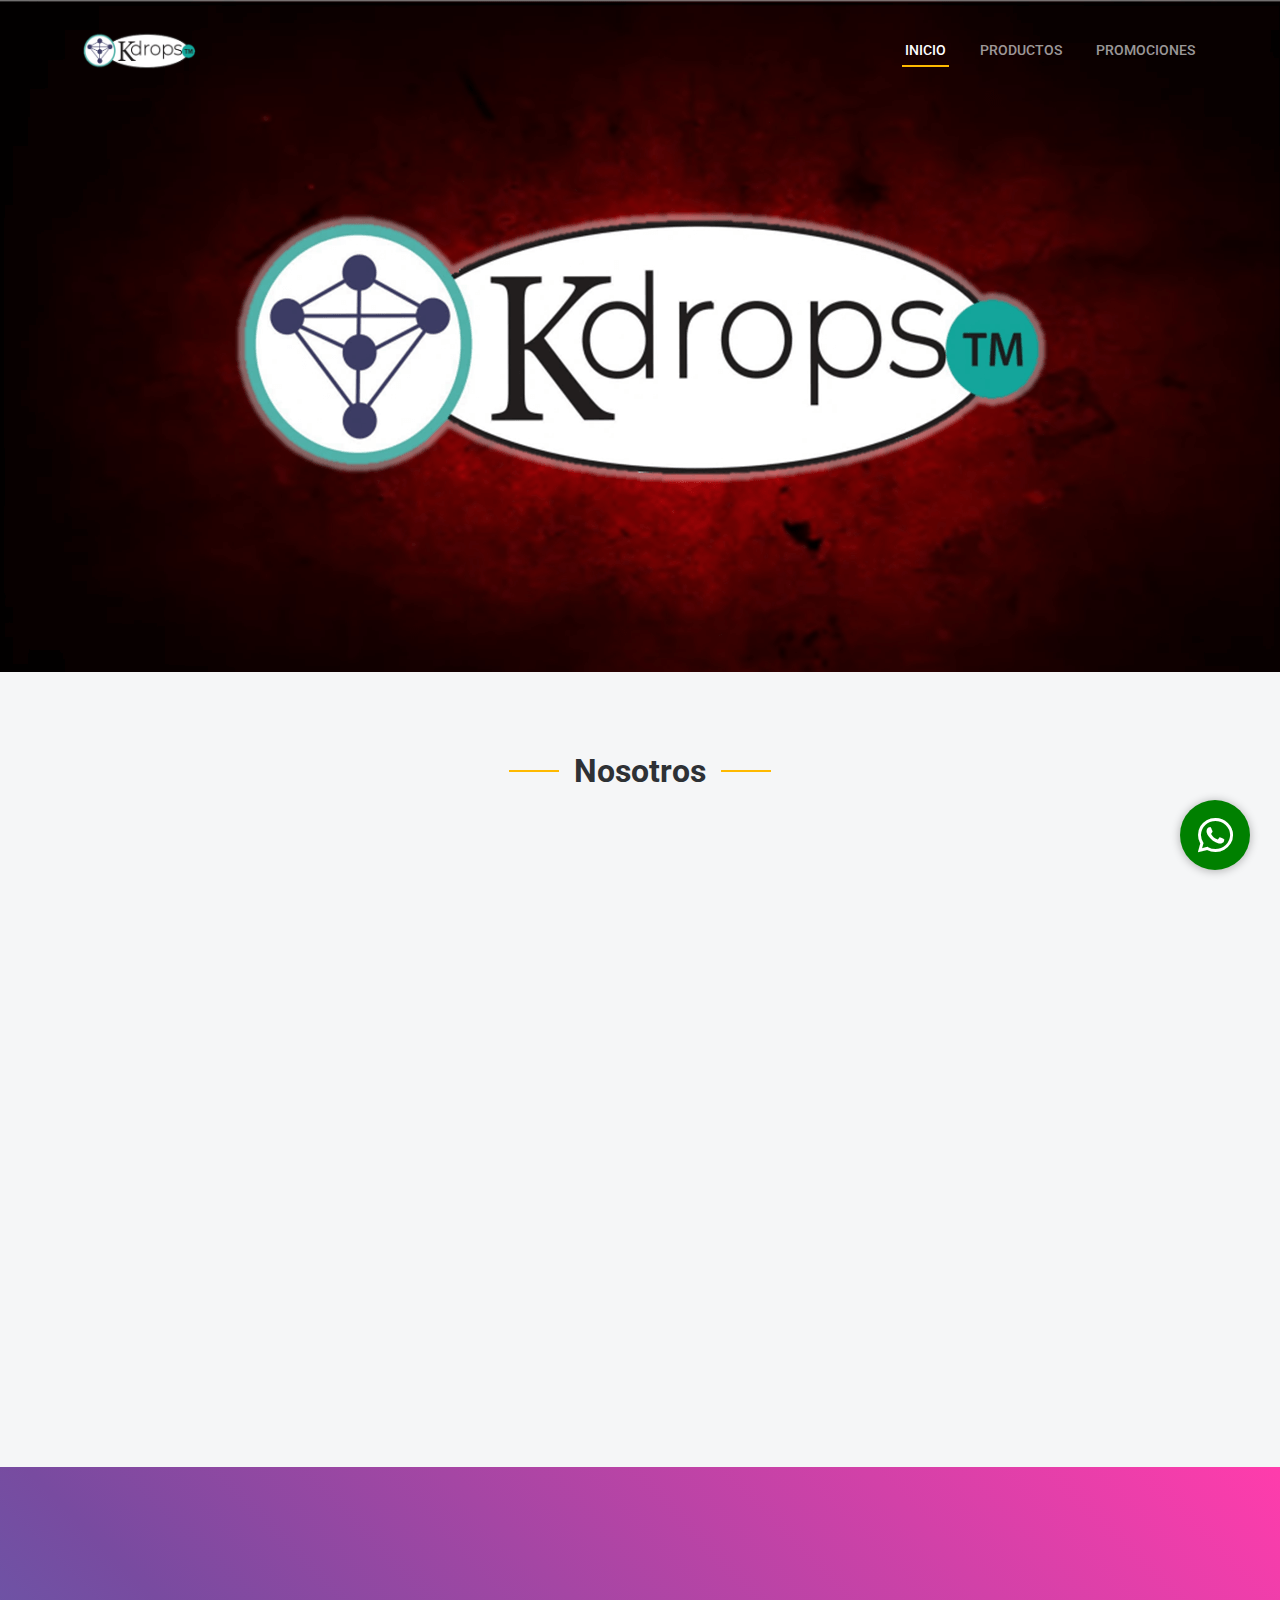
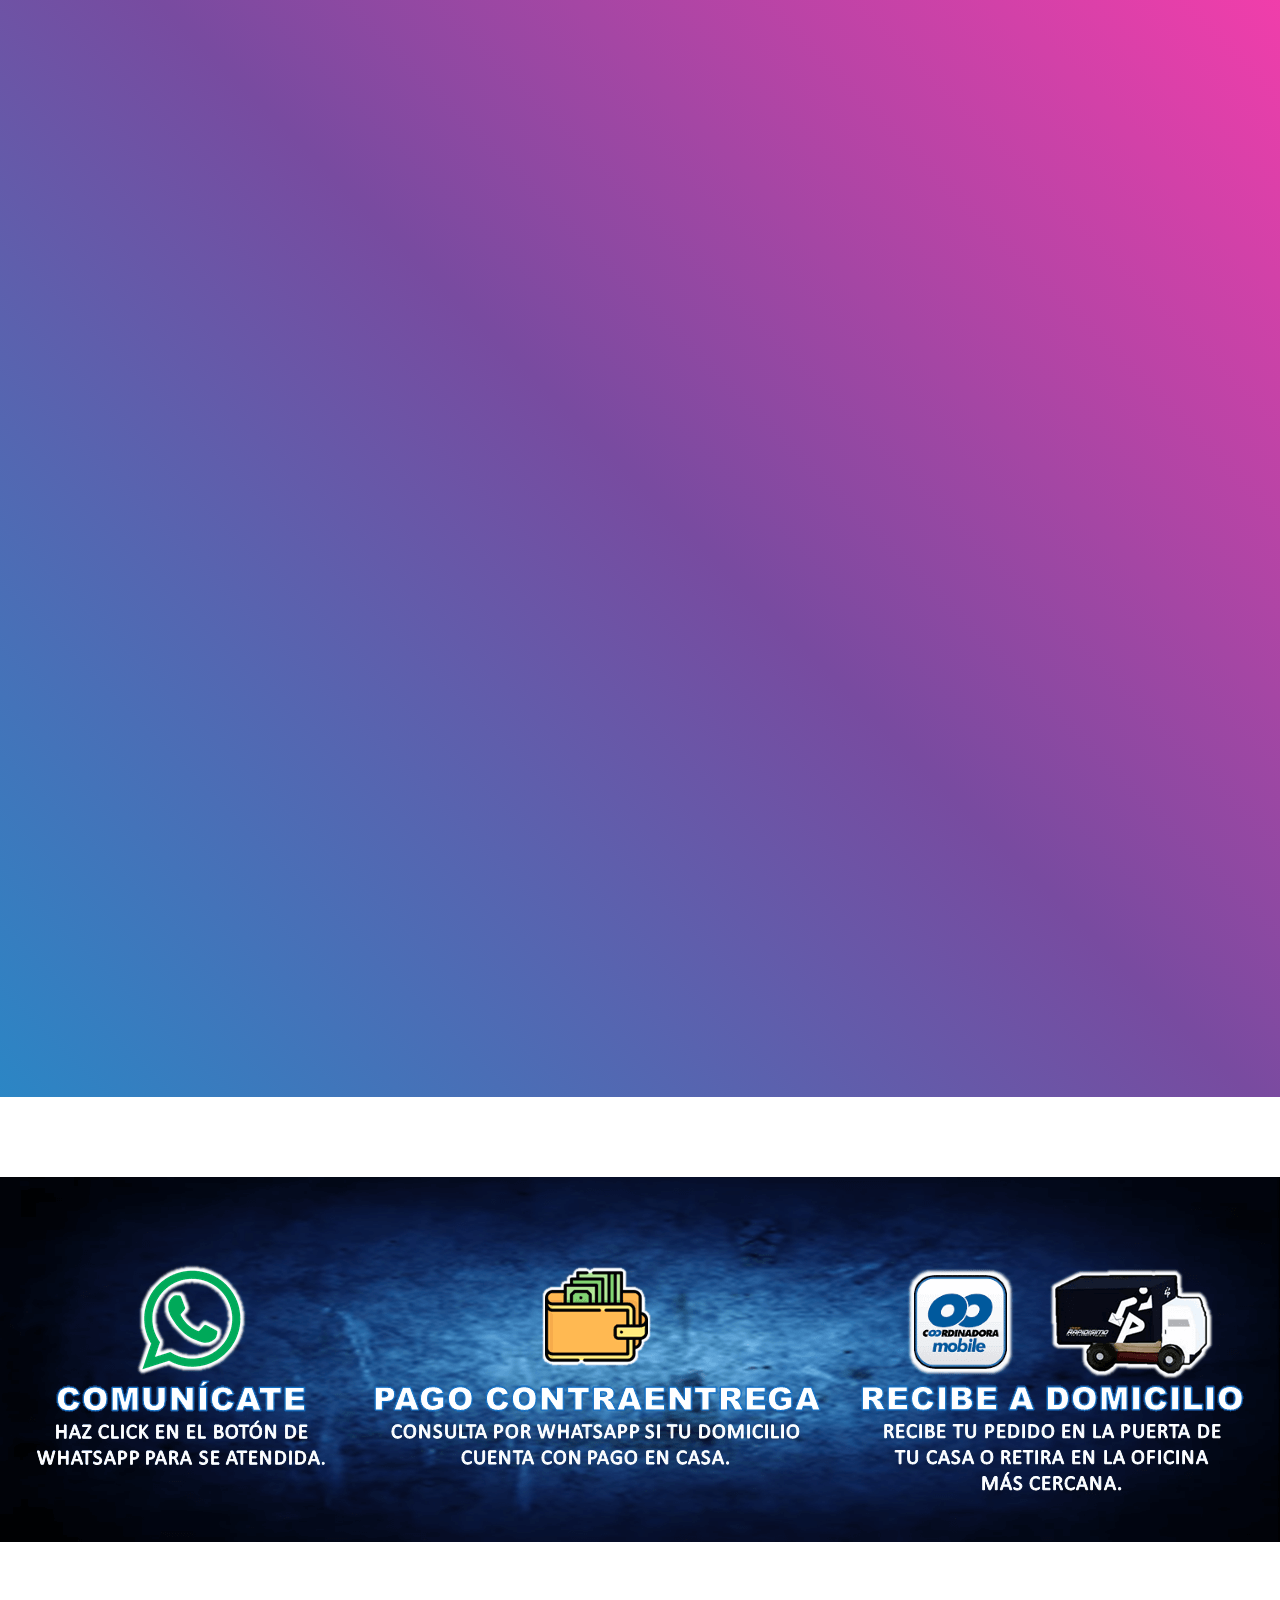
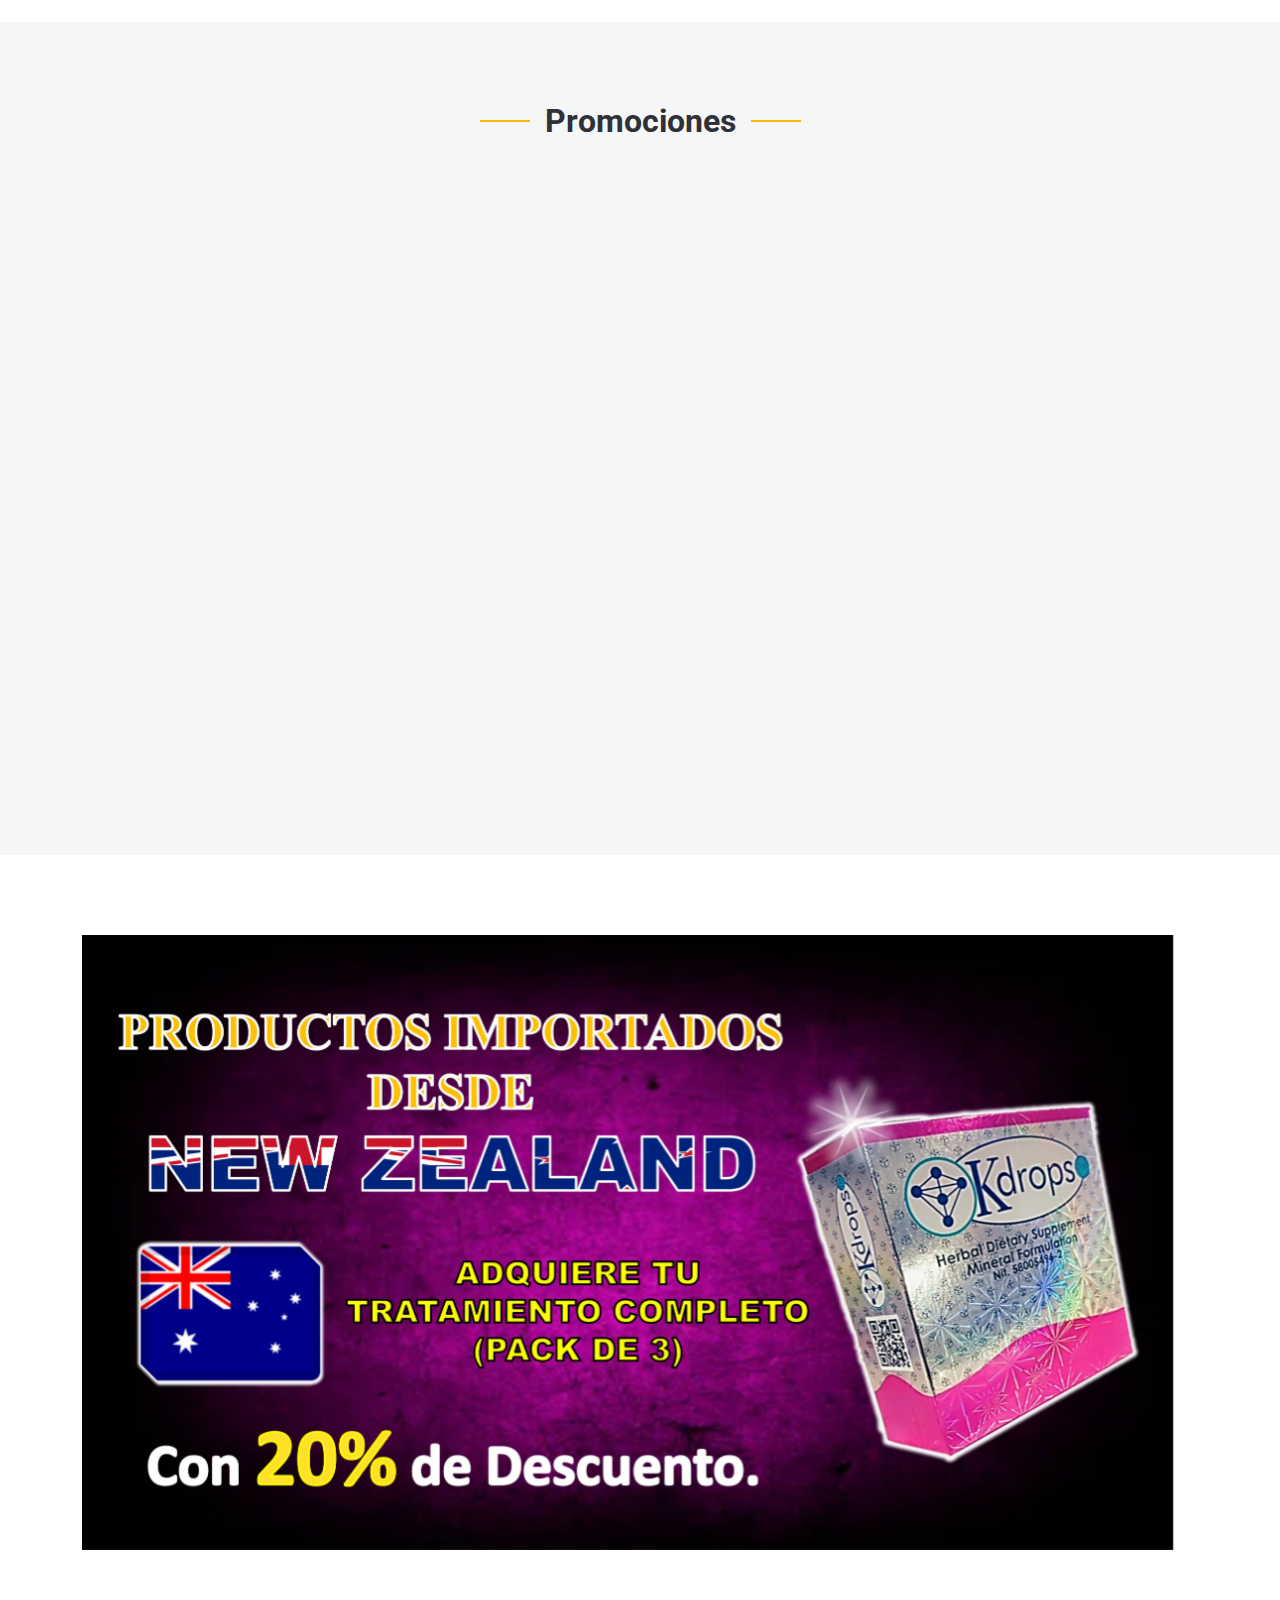
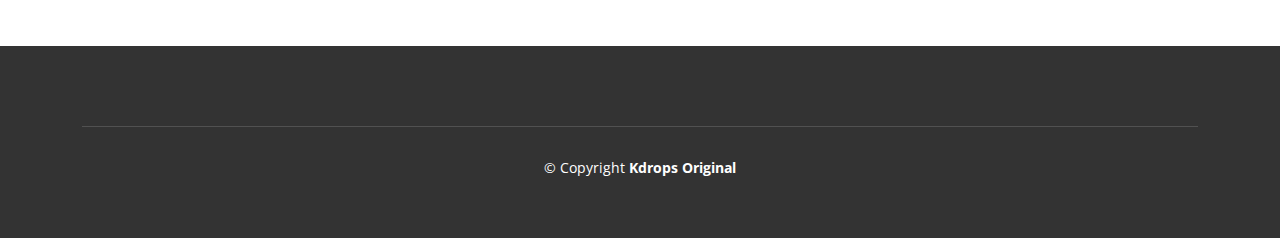
<file: index.html>
<!DOCTYPE html>
<html lang="en">

<head>
  <meta charset="utf-8">
  <meta content="width=device-width, initial-scale=1.0" name="viewport">

  <title> Corporación Kdrops</title>
  <meta content=" Nuestros suplementos naturales están diseñados para ayudar a su cuerpo a sanar y mantener su salud. Contamos con una variedad de 6 presentaciones." name="description">
  <meta content="kdrops corporacion, producto natural, kdrops silver, kdrops breast, kdrops biotin, kdrops muscle " name="keywords">

  <!-- Favicons -->
  <link href="assets/img/favicon.png" rel="icon">

  <!-- Google Fonts -->
  <link rel="preconnect" href="https://fonts.googleapis.com">
  <link rel="preconnect" href="https://fonts.gstatic.com" crossorigin>
  <link href="https://fonts.googleapis.com/css2?family=Open+Sans:ital,wght@0,300;0,400;0,500;0,600;0,700;1,300;1,400;1,600;1,700&family=Roboto:ital,wght@0,300;0,400;0,500;0,600;0,700;1,300;1,400;1,500;1,600;1,700&family=Work+Sans:ital,wght@0,300;0,400;0,500;0,600;0,700;1,300;1,400;1,500;1,600;1,700&display=swap" rel="stylesheet">

  <!-- Vendor CSS Files -->
  <link href="assets/vendor/bootstrap/css/bootstrap.min.css" rel="stylesheet">
  <link href="assets/vendor/bootstrap-icons/bootstrap-icons.css" rel="stylesheet">
  <link href="assets/vendor/fontawesome-free/css/all.min.css" rel="stylesheet">
  <link href="assets/vendor/aos/aos.css" rel="stylesheet">
  <link href="assets/vendor/glightbox/css/glightbox.min.css" rel="stylesheet">
  <link href="assets/vendor/swiper/swiper-bundle.min.css" rel="stylesheet">

  <!-- Template Main CSS File -->
  <link href="assets/css/main.css" rel="stylesheet">
</head>

<body>

  <!-- ======= Header ======= -->
  <header id="header" class="header d-flex align-items-center">
    <div class="container-fluid container-xl d-flex align-items-center justify-content-between">

      <a href="index.html" class="logo d-flex align-items-center">
        <!-- Uncomment the line below if you also wish to use an image logo -->
        <!-- <img src="assets/img/logo.png" alt=""> -->
        <img src="/assets/img/logo.png" alt="kdrops">
      </a>

      <i class="mobile-nav-toggle mobile-nav-show bi bi-list"></i>
      <i class="mobile-nav-toggle mobile-nav-hide d-none bi bi-x"></i>
      <nav id="navbar" class="navbar">
        <ul>
          <li><a href="index.html" class="active">Inicio</a></li>
          <!-- <li><a href="about.html">About</a></li> -->
          <li><a href="#producto">Productos</a></li>
          <li><a href="#promociones">Promociones</a></li>
        </ul>
      </nav><!-- .navbar -->

    </div>
  </header><!-- End Header -->

  <!-- ======= Hero Section ======= -->
  <section id="hero" class="hero2">

    <!-- <div class="info d-flex align-items-center">
      <div class="container">
        <div class="row justify-content-center">
          <div class="col-lg-6 text-center">
            <h2 data-aos="fade-down">Welcome to <span>UpConstruction</span></h2>
            <p data-aos="fade-up">Lorem ipsum dolor sit amet, consectetur adipiscing elit, sed do eiusmod tempor incididunt ut labore et dolore magna aliqua. Ut enim ad minim veniam, quis nostrud exercitation ullamco laboris nisi ut aliquip ex ea commodo consequat.</p>
            <a data-aos="fade-up" data-aos-delay="200" href="#get-started" class="btn-get-started">Get Started</a>
          </div>
        </div>
      </div>
    </div> -->
    </div>

  </section><!-- End Hero Section -->

  <main id="main">

    <!-- ======= Get Started Section ======= -->
    <section id="get-started" class="get-started section-bg">
      <div class="container">

        <div class="row justify-content-between gy-4">
          <div class="section-header">
            <h2 class="text-center">Nosotros</h2>
          </div>
          <div class="col-lg-6 d-flex align-items-center" data-aos="fade-up">
            <div class="content">
              <h3>¿Quiénes Somos?</h3>
              
              <p>La Corporación Kdrops, ofrece a una gama de Suplementos Dietéticos, 100% Naturales, que incluyen Vitaminas, Minerales, Aminoácidos, Enzimas,  Hierbas y otros Productos Botánicos. Cuentan con una variedad de 6 presentaciones, cada una dedicada a una función bien específica. Estos productos actúan desde la primera toma, con un tiempo de acción de 12 horas, sin contraindicaciones, sin efectos secundarios y sin efecto rebote.</p>
            </div>
          </div>
          <div class="col-lg-6 d-flex align-items-center" data-aos="fade-up">
            <div class="content">
              <h3>Misión</h3>
              
              <p>Ofrecemos a nuestros clientes productos naturales eficaces, de óptima calidad, legalizados para contribuir a la salud y bienestar a los consumidores.
                Con el apoyo de un equipo profesional humano, excelente tecnología y brindar la mejor atención personalizada</p><br><br>
                <h3>Visión</h3>
                <p>Consolidarnos como la mejor empresa de productos y suplementos naturales, nacional e internacionalmente. Ser reconocidos por la calidad de nuestros productos, atención personalizada, satisfacción de nuestros clientes y en especial por la contribución a la salud física y mental de estos.</p>
            </div>
          </div>

          <!-- End Quote Form -->

        </div>

      </div>
    </section><!-- End Get Started Section -->

    <!-- ======= Constructions Section ======= -->
    <section id="producto" class="constructions">
      <div class="container" data-aos="fade-up">

        <div class="section-header">
          <h2 class="text-white">Productos</h2>
        </div>

        <div class="row gy-4">

          <div class="col-lg-6" data-aos="fade-up" data-aos-delay="100">
            <div class="card-item">
              <div class="row">
                <div class="col-xl-7">
                  <div class="card-bg" style="background-image: url(assets/img/BREAST\ DEFINITIVA.png);"></div>
                </div>
                <div class="col-xl-5 d-flex align-items-center">
                  <div class="card-body">
                    <h4 class="card-title">Breast.</h4>
                    <p>Reafirmador natural que actúa sobre los senos haciendo un proceso de trasporte</p>
                    <a href="services.html" class="readmore stretched-link">Leer más <i class="bi bi-arrow-right"></i></a>
                  </div>
                </div>
              </div>
            </div>
          </div><!-- End Card Item -->

          <div class="col-lg-6" data-aos="fade-up" data-aos-delay="300">
            <div class="card-item">
              <div class="row">
                <div class="col-xl-7">
                  <div class="card-bg" style="background-image: url(assets/img/BIOTIN\ DEFINITIVA.png);"></div>
                </div>
                <div class="col-xl-5 d-flex align-items-center">
                  <div class="card-body">
                    <h4 class="card-title">Biotin</h4>
                    <p>Diseñado para el fortalecimiento y crecimiento de cabello y uñas.</p>
                    <a href="biotin.html" class="readmore stretched-link">Leer más <i class="bi bi-arrow-right"></i></a>
                  </div>
                </div>
              </div>
            </div>
          </div><!-- End Card Item -->

          <div class="col-lg-6" data-aos="fade-up" data-aos-delay="400">
            <div class="card-item">
              <div class="row">
                <div class="col-xl-7">
                  <div class="card-bg " style="background-image: url(assets/img/GLUTEX\ DEFINITIVA.png);"></div>
                </div>
                <div class="col-xl-5 d-flex align-items-center">
                  <div class="card-body">
                    <h4 class="card-title">Glutex</h4>
                    <p>Actúa como un beta receptor externo de proteínas para músculos densos.</p>
                    <a href="glutex.html" class="readmore stretched-link">Leer más <i class="bi bi-arrow-right"></i></a>
                  </div>
                </div>
              </div>
            </div>
          </div><!-- End Card Item -->
          <div class="col-lg-6" data-aos="fade-up" data-aos-delay="200">
            <div class="card-item">
              <div class="row">
                <div class="col-xl-7 overflow-hidden">
                  <div class="card-bg img-fluid" style="background-image: url(assets/img/CLASSIC\ \ DEFINITIVA.png);"></div>
                </div>
                <div class="col-xl-5 d-flex align-items-center">
                  <div class="card-body">
                    <h4 class="card-title">Classic</h4>
                    <p>Potente quemador de grasa localizada que actúa sobre la lipolisis celular.</p>
                    <a href="clasic.html" class="readmore stretched-link">Leer más <i class="bi bi-arrow-right"></i></a>
                  </div>
                </div>
              </div>
            </div>
          </div><!-- End Card Item -->
          <div class="col-lg-6" data-aos="fade-up" data-aos-delay="200">
            <div class="card-item">
              <div class="row">
                <div class="col-xl-7 overflow-hidden">
                  <div class="card-bg img-fluid" style="background-image: url(assets/img/SILVER\ DEFINITIVA.png);"></div>
                </div>
                <div class="col-xl-5 d-flex align-items-center">
                  <div class="card-body">
                    <h4 class="card-title">Silver</h4>
                    <p>Quemador de grasa ideado para personas con unas actividad física extrema.</p>
                    <a href="silver.html" class="readmore stretched-link">Leer más <i class="bi bi-arrow-right"></i></a>
                  </div>
                </div>
              </div>
            </div>
          </div><!-- End Card Item -->
          <div class="col-lg-6" data-aos="fade-up" data-aos-delay="200">
            <div class="card-item">
              <div class="row">
                <div class="col-xl-7 overflow-hidden">
                  <div class="card-bg img-fluid" style="background-image: url(assets/img/MUSCLE\ DEFINITIVA.png);"></div>
                </div>
                <div class="col-xl-5 d-flex align-items-center">
                  <div class="card-body">
                    <h4 class="card-title">Muscle</h4>
                    <p>Aumenta la fuerza un 10,5% al tomarlo y la resistencia a la fatiga en un 28%.</p>
                    <a href="muscle.html" class="readmore stretched-link">Leer más <i class="bi bi-arrow-right"></i></a>
                  </div>
                </div>
              </div>
            </div>
          </div><!-- End Card Item -->

        </div>

      </div>
    </section><!-- End Constructions Section -->

    <!--Seccion de whap-->
    <a href="#" class="btn-whap" data-bs-toggle="modal" data-bs-target="#exampleModal"><i
      class="fab fa-whatsapp"></i></a> 

<!-- Modal -->
<div class="modal fade" id="exampleModal" tabindex="-1" aria-labelledby="exampleModalLabel" aria-hidden="true">
<div class="modal-dialog modal-dialog-centered modal-lg">
    <div class="modal-content">
        <div class="modal-header">
            <h5 class="modal-title text-uppercase bold fs-2" id="exampleModalLabel">Nuestra linea de contactos</h5>
            <button type="button" class="btn-close" data-bs-dismiss="modal" aria-label="Close"></button>
        </div>
        <div class="modal-body">
            <h4 class="text-center fs-1">Asesores Autorizados</h4>
            <a  class="fs-3 bold text-uppercase text-decoration-none" href="https://api.whatsapp.com/send?phone=573243504843&text=Bienvenido%20a%20la%20coorporación%20Kdrops;%20indique%20¿como%20podemos%20ayudarle?"
                target="_blank">Katherine Maldonado<i class="fab fa-whatsapp-square"></i></a>
            </a>
            <br>
            <a class=" fs-3 text-uppercase text-decoration-none" href="https://api.whatsapp.com/send?phone=573212858671&text=Bienvenido%20a%20la%20coorporación%20Kdrops;%20indique%20¿como%20podemos%20ayudarle?"
                target="_blank">Alejandra Barraxa <i class="fab fa-whatsapp-square"></i></a>

            </a>
            <br>
        </div>
        <div class="modal-footer">
            <button type="button" class="btn btn-secondary" data-bs-dismiss="modal">Cerrar</button>
        </div>
    </div>
</div>
</div> 
    <!--Fin de whap-->

    <!-- ======= seccion de servicios que no usaremos ======= -->
    <section class="publicidad">
        <div class="row">
          <div class="col">
            <img class="img-fluid " width="1600" src="./assets/img/ENVIOS DEFINITIVO.png" alt="">
          </div>
        </div>
    </section><!-- End Services Section -->

    <!-- ======= Alt Services Section ======= -->
   

    <!-- ======= promociones ======= -->
    <section id="promociones" class="features section-bg">
      <div class="section-header">
        <h2>Promociones</h2>
      </div>
      <div class="container" data-aos="fade-up">

        <ul class="nav nav-tabs row  g-2 d-flex">

          <li class="nav-item col-2">
            <a class="nav-link active  show" data-bs-toggle="tab" data-bs-target="#tab-1">
              <h4>España</h4>
            </a>
          </li><!-- End tab nav item -->
          <li class="nav-item col-2">
            <a class="nav-link " data-bs-toggle="tab" data-bs-target="#tab-2">
              <h4>Mexico</h4>
            </a>
          </li><!-- End tab nav item -->
          <li class="nav-item col-2">
            <a class="nav-link " data-bs-toggle="tab" data-bs-target="#tab-3">
              <h4>Ecuador</h4>
            </a>
          </li><!-- End tab nav item -->

          <li class="nav-item col-2">
            <a class="nav-link" data-bs-toggle="tab" data-bs-target="#tab-4">
              <h4>Chile</h4>
            </a><!-- End tab nav item -->

          <li class="nav-item col-2">
            <a class="nav-link" data-bs-toggle="tab" data-bs-target="#tab-5">
              <h4>USA</h4>
            </a>
          </li><!-- End tab nav item -->

          <li class="nav-item col-2">
            <a class="nav-link" data-bs-toggle="tab" data-bs-target="#tab-6">
              <h4>Colombia</h4>
            </a>
          </li><!-- End tab nav item -->

          <li class="nav-item col-2">
            <a class="nav-link" data-bs-toggle="tab" data-bs-target="#tab-7">
              <h4>Peru</h4>
            </a>
          </li><!-- End tab nav item -->

          <li class="nav-item col-2">
            <a class="nav-link" data-bs-toggle="tab" data-bs-target="#tab-8">
              <h4>Panama</h4>
            </a>
          </li><!-- End tab nav item -->

        </ul>

        <div class="tab-content">

          <div class="tab-pane active show" id="tab-1">
            <div class="row">
              <div class="col-lg-6 order-2 order-lg-1 mt-3 mt-lg-0 d-flex flex-column justify-content-center" data-aos="fade-up" data-aos-delay="100">
                <h3>España</h3>
                <p class="fst-italic">
                  NOTA: consultar si el servicio contra entrega esta disponible en su localidad.
                </p>
                <ul class="display-6">
                  <li><i class="bi bi-check2-all"></i> 1 tratamiento (3 Kdrops) por 120€.</li>
                  
                </ul>
              </div>
              <div class="col-lg-6 order-1 order-lg-2 text-center" data-aos="fade-up" data-aos-delay="200">
                <img src="assets/img/españa.jpg" alt="" class="img-fluid">
              </div>
            </div>
          </div><!-- End tab content item -->

          <div class="tab-pane" id="tab-2">
            <div class="row">
              <div class="col-lg-6 order-2 order-lg-1 mt-3 mt-lg-0 d-flex flex-column justify-content-center">
                <h3>Mexico</h3>
                <p class="fst-italic">
                  NOTA: consultar si el servicio contra entrega esta disponible en su localidad.
                </p>
                <ul class="display-6">
                  <li><i class="bi bi-check2-all"></i>  1 tratamiento (3 Kdrops) 3000 pesos.</li>
                  <li><i class="bi bi-check2-all"></i> 2 tratamientos (6 Kdrops) por 5000 mil pesos.</li>
                  
                </ul>
              </div>
              <div class="col-lg-6 order-1 order-lg-2 text-center">
                <img src="assets/img/mexico.png" alt="" class="img-fluid">
              </div>
            </div>
          </div><!-- End tab content item -->

          <div class="tab-pane" id="tab-3">
            <div class="row">
              <div class="col-lg-6 order-2 order-lg-1 mt-3 mt-lg-0 d-flex flex-column justify-content-center">
                <h3>Ecuador</h3>
                <ul class="display-6">
                  <li><i class="bi bi-check2-all"></i>1 tratamiento (3 Kdrops) por tan solo 80$.</li>
                  <li><i class="bi bi-check2-all"></i>  2 tratamientos (6 Kdrops) por tan solo 130$.</li>
                  
                </ul>
                <p class="fst-italic">
                  NOTA: consultar si el servicio contra entrega esta disponible en su localidad.
                </p>
              </div>
              <div class="col-lg-6 order-1 order-lg-2 text-center">
                <img src="assets/img/ecuador.jpg" alt="" class="img-fluid">
              </div>
            </div>
          </div><!-- End tab content item -->

          <div class="tab-pane" id="tab-5">
            <div class="row">
              <div class="col-lg-6 order-2 order-lg-1 mt-3 mt-lg-0 d-flex flex-column justify-content-center">
                <h3>USA</h3>
                <p class="fst-italic">
                  NOTA: consultar si el servicio contra entrega esta disponible en su localidad.
                </p>
                <ul class="display-6">
                  <li><i class="bi bi-check2-all"></i> 1 tratamiento (3 Kdrops) en 120 dólares</li>
                  
                </ul>
              </div>
              <div class="col-lg-6 order-1 order-lg-2 text-center">
                <img src="assets/img/USA.jpg" alt="" class="img-fluid">
              </div>
            </div>
          </div><!-- End tab content item -->

          <div class="tab-pane" id="tab-4">
            <div class="row">
              <div class="col-lg-6 order-2 order-lg-1 mt-3 mt-lg-0 d-flex flex-column justify-content-center">
                <h3>Chile</h3>
                <p class="fst-italic">
                  NOTA: consultar si el servicio contra entrega esta disponible en su localidad.
                </p>
                <ul class="display-6">
                  <li class="mb-3"><i class="bi bi-check2-all"></i>  1 tratamiento (3 Kdrops) por tan solo 75 mil pesos chilenos.</li>
                  <li><i class="bi bi-check2-all"></i>2 tratamientos completos (6 Kdrops) por tan solo 130 mil pesos chilenos.</li>
          
                </ul>
              </div>
              <div class="col-lg-6 order-1 order-lg-2 text-center">
                <img src="assets/img/chile.jpg" alt="" class="img-fluid">
              </div>
            </div>
          </div>

          <div class="tab-pane" id="tab-6">
            <div class="row">
              <div class="col-lg-6 order-2 order-lg-1 mt-3 mt-lg-0 d-flex flex-column justify-content-center">
                <h3>Colombia</h3>
                <p class="fst-italic">
                  NOTA: consultar si el servicio contra entrega esta disponible en su localidad.
                </p>
                <ul class="display-6">
                  <li><i class="bi bi-check2-all"></i> Tratamiento de (1 Kdrops) por 50 mil pesos.</li>
                  <li><i class="bi bi-check2-all"></i> Tratamientos de (3 Kdrops)por 120 mil pesos.</li>
                  
                </ul>
              </div>
              <div class="col-lg-6 order-1 order-lg-2 text-center">
                <img src="assets/img/colombia.jpg" alt="" class="img-fluid">
              </div>
            </div>
          </div>

          <div class="tab-pane" id="tab-7">
            <div class="row">
              <div class="col-lg-6 order-2 order-lg-1 mt-3 mt-lg-0 d-flex flex-column justify-content-center">
                <h3>Peru</h3>
                <p class="fst-italic">
                  NOTA: consultar si el servicio contra entrega esta disponible en su localidad.
                </p>
                <ul class="display-6">
                  <li><i class="bi bi-check2-all"></i> 1 tratamiento ( 3 Kdrops) está en 175 soles</li>
                  <li><i class="bi bi-check2-all"></i> 2 tratamientos (6 Kdrops ) por 300 Soles.</li>
                  
                </ul>
              </div>
              <div class="col-lg-6 order-1 order-lg-2 text-center">
                <img src="assets/img/Peru.jpg" alt="" class="img-fluid">
              </div>
            </div>
          </div>

          <div class="tab-pane" id="tab-8">
            <div class="row">
              <div class="col-lg-6 order-2 order-lg-1 mt-3 mt-lg-0 d-flex flex-column justify-content-center">
                <h3>Panama</h3>
                <p class="fst-italic">
                  NOTA: consultar si el servicio contra entrega esta disponible en su localidad.
                </p>
                <ul class="display-6">
                  <li><i class="bi bi-check2-all"></i> Tratamiento de (3 Kdrops) por tan solo 80$.</li>
                 
                </ul>
              </div>
              <div class="col-lg-6 order-1 order-lg-2 text-center">
                <img src="assets/img/panama.jpg" alt="" class="img-fluid">
              </div>
            </div>
          </div>

        </div>

      </div>
    </section><!-- promocuiones -->  
    
        <!-- CARRUSEL DE PUBLICIDAD-->
<section class="container">
  <div id="carouselExampleSlidesOnly" class="carousel slide mb-3" data-bs-ride="carousel">
    <div class="carousel-inner">
      <div class="carousel-item active">
        <img src="./assets/img/1.jpg" class="d-block w-100" alt="...">
      </div>
      <div class="carousel-item">
        <img src="./assets/img/2.jpg" class="d-block w-100" alt="...">
      </div>
    </div>
  </div>
</section>
        

  </main><!-- End #main -->

  <!-- ======= Footer ======= -->
  <footer id="footer" class="footer">
    <div class="footer-legal text-center position-relative">
      <div class="container">
        <div class="copyright">
          &copy; Copyright <strong><span>Kdrops Original</span></strong>
        </div>
        </div>
      </div>
    </div>

  </footer>
  <!-- End Footer -->

  <a href="#" class="scroll-top d-flex align-items-center justify-content-center"><i class="bi bi-arrow-up-short"></i></a>

  <div id="preloader"></div>

  <!-- Vendor JS Files -->
  <script src="assets/vendor/bootstrap/js/bootstrap.bundle.min.js"></script>
  <script src="assets/vendor/aos/aos.js"></script>
  <script src="assets/vendor/glightbox/js/glightbox.min.js"></script>
  <script src="assets/vendor/isotope-layout/isotope.pkgd.min.js"></script>
  <script src="assets/vendor/swiper/swiper-bundle.min.js"></script>
  <script src="assets/vendor/purecounter/purecounter_vanilla.js"></script>
  <script src="assets/vendor/php-email-form/validate.js"></script>

  <!-- Template Main JS File -->
  <script src="assets/js/main.js"></script>

</body>

</html>
</file>
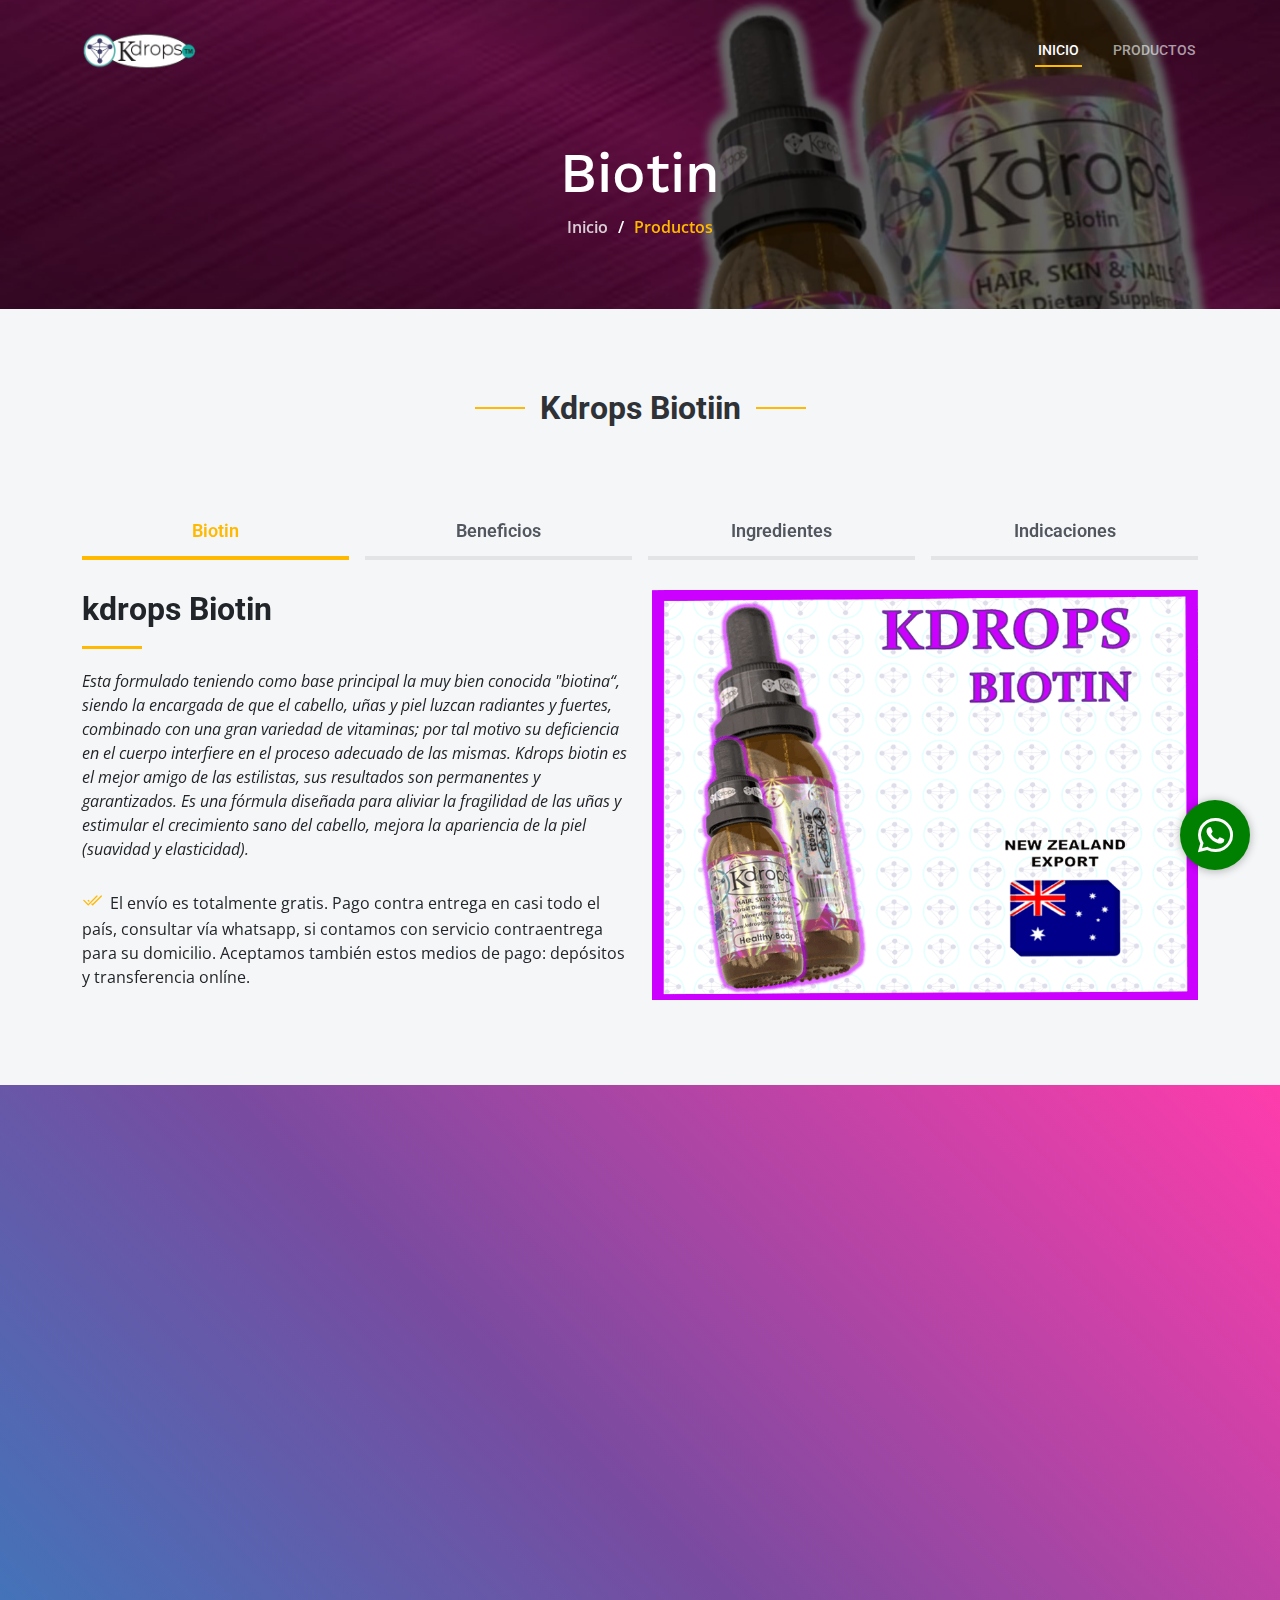
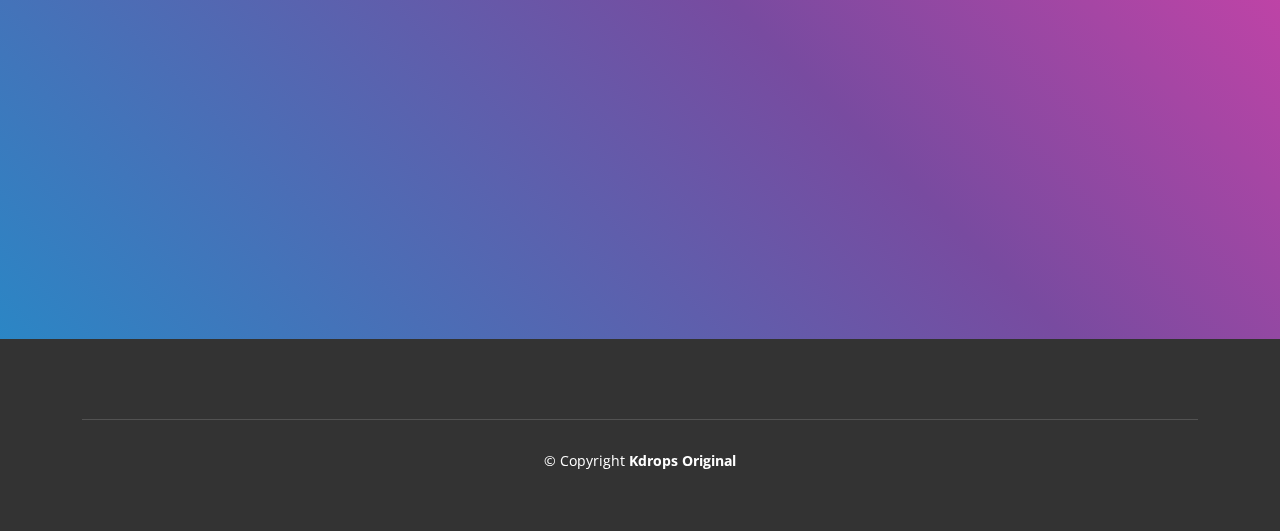
<file: biotin.html>
<!DOCTYPE html>
<html lang="es">

<head>
  <meta charset="utf-8">
  <meta content="width=device-width, initial-scale=1.0" name="viewport">

  <title>Productos - Biotin</title>
  <meta content="" name="description">
  <meta content="" name="keywords">

  <!-- Favicons -->
  <link href="assets/img/favicon.png" rel="icon">
  <link href="assets/img/apple-touch-icon.png" rel="apple-touch-icon">

  <!-- Google Fonts -->
  <link rel="preconnect" href="https://fonts.googleapis.com">
  <link rel="preconnect" href="https://fonts.gstatic.com" crossorigin>
  <link href="https://fonts.googleapis.com/css2?family=Open+Sans:ital,wght@0,300;0,400;0,500;0,600;0,700;1,300;1,400;1,600;1,700&family=Roboto:ital,wght@0,300;0,400;0,500;0,600;0,700;1,300;1,400;1,500;1,600;1,700&family=Work+Sans:ital,wght@0,300;0,400;0,500;0,600;0,700;1,300;1,400;1,500;1,600;1,700&display=swap" rel="stylesheet">

  <!-- Vendor CSS Files -->
  <link href="assets/vendor/bootstrap/css/bootstrap.min.css" rel="stylesheet">
  <link href="assets/vendor/bootstrap-icons/bootstrap-icons.css" rel="stylesheet">
  <link href="assets/vendor/fontawesome-free/css/all.min.css" rel="stylesheet">
  <link href="assets/vendor/aos/aos.css" rel="stylesheet">
  <link href="assets/vendor/glightbox/css/glightbox.min.css" rel="stylesheet">
  <link href="assets/vendor/swiper/swiper-bundle.min.css" rel="stylesheet">

  <!-- Template Main CSS File -->
  <link href="assets/css/main.css" rel="stylesheet">

  <!-- =======================================================
  * Template Name: UpConstruction - v1.2.1
  * Template URL: https://bootstrapmade.com/upconstruction-bootstrap-construction-website-template/
  * Author: BootstrapMade.com
  * License: https://bootstrapmade.com/license/
  ======================================================== -->
</head>

<body>

  <!-- ======= Header ======= -->
  <header id="header" class="header d-flex align-items-center">
    <div class="container-fluid container-xl d-flex align-items-center justify-content-between">

      <a href="index.html" class="logo d-flex align-items-center">
        <!-- Uncomment the line below if you also wish to use an image logo -->
        <!-- <img src="assets/img/logo.png" alt=""> -->
        <img src="/assets/img/logo.png" alt="">
      </a>

      <i class="mobile-nav-toggle mobile-nav-show bi bi-list"></i>
      <i class="mobile-nav-toggle mobile-nav-hide d-none bi bi-x"></i>
      <nav id="navbar" class="navbar">
        <ul>
            <li><a href="index.html" class="active">Inicio</a></li>
            <li><a href="#producto">Productos</a></li>
          </ul>
      </nav><!-- .navbar -->

    </div>
  </header><!-- End Header -->

  <main id="main">

    <!-- ======= Breadcrumbs ======= -->
    <div class="breadcrumbs d-flex align-items-center" style="background-image: url('assets/img/bio.jpg');">
      <div class="container position-relative d-flex flex-column align-items-center" data-aos="fade">

        <h2>Biotin</h2>
        <ol>
          <li><a href="index.html">Inicio</a></li>
          <li>Productos</li>
        </ol>

      </div>
    </div><!-- End Breadcrumbs -->

  

    <section id="features" class="features section-bg">
      <div class="section-header">
        <h2>Kdrops Biotiin</h2>
      </div>
      <div class="container" data-aos="fade-up">

        <ul class="nav nav-tabs row  g-3 d-flex">

          <li class="nav-item col-3">
            <a class="nav-link active  show" data-bs-toggle="tab" data-bs-target="#tab-1">
              <h4>Biotin</h4>
            </a>
          </li><!-- End tab nav item -->
          <li class="nav-item col-3">
            <a class="nav-link " data-bs-toggle="tab" data-bs-target="#tab-2">
              <h4>Beneficios</h4>
            </a>
          </li><!-- End tab nav item -->
          <li class="nav-item col-3">
            <a class="nav-link " data-bs-toggle="tab" data-bs-target="#tab-3">
              <h4>Ingredientes</h4>
            </a>
          </li><!-- End tab nav item -->

          <li class="nav-item col-3">
            <a class="nav-link" data-bs-toggle="tab" data-bs-target="#tab-4">
              <h4>Indicaciones</h4>
            </a><!-- End tab nav item -->
        </ul>

        <div class="tab-content">

          <div class="tab-pane active show" id="tab-1">
            <div class="row">
              <div class="col-lg-6 order-2 order-lg-1 mt-3 mt-lg-0 d-flex flex-column justify-content-center" data-aos="fade-up" data-aos-delay="100">
                <h3>kdrops Biotin</h3>
                <p class="fst-italic">
                    Esta formulado teniendo como base principal la muy bien conocida "biotina“, siendo la encargada de que el cabello, uñas y piel luzcan radiantes y fuertes, combinado con una gran variedad de vitaminas; por tal motivo su deficiencia en el cuerpo interfiere en el proceso adecuado de las mismas. Kdrops biotin es el mejor amigo de las estilistas, sus resultados son permanentes y garantizados. Es una fórmula diseñada para aliviar la fragilidad de las uñas y estimular el crecimiento sano del cabello, mejora la apariencia de la piel (suavidad y elasticidad). </p>
                <ul class="">
                  <li><i class="bi bi-check2-all"></i> El envío es totalmente gratis. Pago contra entrega en casi todo el país, consultar vía whatsapp, si contamos con servicio contraentrega para su domicilio. Aceptamos también estos medios de pago: depósitos y transferencia onlíne.
                  </li>
                  
                </ul>
              </div>
              <div class="col-lg-6 order-1 order-lg-2 text-center" data-aos="fade-up" data-aos-delay="200">
                <img src="assets/img/BIOTIN DEFINITIVA.png" alt="" class="img-fluid">
              </div>
            </div>
          </div><!-- End tab content item -->

          <div class="tab-pane" id="tab-2">
            <div class="row">
              <div class="col-lg-6 order-2 order-lg-1 mt-3 mt-lg-0 d-flex flex-column justify-content-center">
                <h3>Beneficios</h3>
                <p class="fst-italic">
                    Detiene la caída del cabello. Ayuda a fortalecer las uñas, mantiene la piel saludable ayudando a regenerarse, estimula el crecimiento del cabello. Ayuda a eliminar el estrés.
                </p>
                <!-- <ul class="display-6">
                  <li><i class="bi bi-check2-all"></i>  1 tratamiento (3 Kdrops) 3000 pesos.</li>
                  <li><i class="bi bi-check2-all"></i> 2 tratamientos (6 Kdrops) por 5000 mil pesos.</li>
                  
                </ul> -->
              </div>
              <!-- <div class="col-lg-6 order-1 order-lg-2 text-center">
                <img src="assets/img/mexico.png" alt="" class="img-fluid">
              </div> -->
            </div>
          </div><!-- End tab content item -->

          <div class="tab-pane" id="tab-3">
            <div class="row">
              <div class="col-lg-6 order-2 order-lg-1 mt-3 mt-lg-0 d-flex flex-column justify-content-center">
                <h3>Ingredientes</h3>
                <ul>
                  <li><i class="bi bi-check2-all"></i>Biotin 300 mg.</li>
                  <li><i class="bi bi-check2-all"></i>Vitamina a 400mg.</li>
                  <li><i class="bi bi-check2-all"></i>Vitamina b1, b2, b6, b12 350mg.</li>
                  <li><i class="bi bi-check2-all"></i>Vitamina a, c, d, e 250mg.</li>
                  <li><i class="bi bi-check2-all"></i>Ácido folico 125mg.</li>
                  <li><i class="bi bi-check2-all"></i>Ácido pantotenico 350mg.</li>
        
                  
                </ul>
              </div>
              <div class="col-lg-6 order-1 order-lg-2 text-center ">
                <img src="assets/img/probiotin.png" alt="" class="img-fluid">
              </div>
            </div>
          </div><!-- End tab content item -->
          <div class="tab-pane" id="tab-4">
            <div class="row">
              <div class="col-lg-6 order-2 order-lg-1 mt-3 mt-lg-0 d-flex flex-column justify-content-center">
                <h3>Indicaciones</h3>
                <p class="fst-italic">
                    Debe aplicar 6 gotas del producto en 1/2 litro de agua y debe tomarlo 30 minutos antes del desayuno, luego de desayunar, antes de transcurrir 2 horas debe tomar 1/2 litro más de agua. Luego en hora de la cena, aplicar 6 gotas del producto en 1/2 litro de agua y tomar 30 minutos antes de cenar, posteriormente, antes de transcurrir 2 horas, tomar 1/2 litro más de agua.
                </p>
                <ul>
                  <li><i class="bi bi-check2-all"></i><strong>Nota: Es total debe tomar 1 litro de agua por servicio, ni más ni menos. Tiene un periodo máximo de 2 horas para tomar el litro de agua. Duración del tratamiento: 12 semanas, cada frasco tiene una duración de 4 semanas aproximadamente. Resultados: se sienten desde la primera toma y se ven a partir de la 2da semana.</strong></li>
                  
                </ul>
              </div>
              <div class="col-lg-6 order-1 order-lg-2">
                <h3>Nota</h3>
                <ul>
                  <li><i class="bi bi-check2-all"></i><strong>Nota:</strong>Recuerda en total serían 12 gotas en 2 litros de agua que debe tomar, si toma más agua el resto del día podría hacerlo no tendría problemas. Solo podrías combinar 2 tratamientos al mismo tiempo, en el mismo litro de agua aplicarías las 6 gotas de cada presentación no tendrías ninguna contradicción, ya que, cada producto cumple su función.</li>
                </ul>
                 
          
              </div>
            </div>
          </div>
        </div>

      </div>
    </section><!-- promocuiones -->  


             <!-- ======= Services Section ======= -->
    <section id="producto" class="services section-bg2">
        <div class="container" data-aos="fade-up">
  
          <div class="row gy-4">
  
            <div class="col-lg-4 col-md-6" data-aos="fade-up" data-aos-delay="100">
              <div class="service-item  position-relative">
                <div class="icon">
                  <i class="fa-solid fa-eye-dropper"></i>
                </div>
                <h3>Breast</h3>
                <p>Reafirmador natural que actúa sobre los senos haciendo un proceso de trasporte.</p>
                <a href="services.html" class="readmore stretched-link">Learn more <i class="bi bi-arrow-right"></i></a>
              </div>
            </div><!-- End Service Item -->
  
            <div class="col-lg-4 col-md-6" data-aos="fade-up" data-aos-delay="200">
              <div class="service-item position-relative">
                <div class="icon">
                  <i class="fa-solid fa-eye-dropper"></i>
                </div>
                <h3>Biotin</h3>
                <p>Diseñado para el fortalecimiento y crecimiento de cabello y uñas.</p>
                <a href="biotin.html" class="readmore stretched-link">Learn more <i class="bi bi-arrow-right"></i></a>
              </div>
            </div><!-- End Service Item -->
  
            <div class="col-lg-4 col-md-6" data-aos="fade-up" data-aos-delay="300">
              <div class="service-item position-relative">
                <div class="icon">
                  <i class="fa-solid fa-eye-dropper"></i>
                </div>
                <h3>Silver</h3>
                <p>Quemador de grasa ideado para personas con unas actividad física extrema.</p>
                <a href="silver.html" class="readmore stretched-link">Learn more <i class="bi bi-arrow-right"></i></a>
              </div>
            </div><!-- End Service Item -->
  
            <div class="col-lg-4 col-md-6" data-aos="fade-up" data-aos-delay="400">
              <div class="service-item position-relative">
                <div class="icon">
                  <i class="fa-solid fa-eye-dropper"></i>
                </div>
                <h3>Glutex</h3>
                <p>Actúa como un beta receptor externo de proteínas para músculos densos.</p>
                <a href="glutex.html" class="readmore stretched-link">Learn more <i class="bi bi-arrow-right"></i></a>
              </div>
            </div><!-- End Service Item -->
  
            <div class="col-lg-4 col-md-6" data-aos="fade-up" data-aos-delay="500">
              <div class="service-item position-relative">
                <div class="icon">
                  <i class="fa-solid fa-eye-dropper"></i>
                </div>
                <h3>Muscle</h3>
                <p>Aumenta la fuerza un 10,5% al tomarlo y la resistencia a la fatiga en un 28%.</p>
                <a href="muscle.html" class="readmore stretched-link">Learn more <i class="bi bi-arrow-right"></i></a>
              </div>
            </div><!-- End Service Item -->
  
            <div class="col-lg-4 col-md-6" data-aos="fade-up" data-aos-delay="600">
              <div class="service-item position-relative">
                <div class="icon">
                  <i class="fa-solid fa-eye-dropper"></i>
                </div>
                <h3>Classic</h3>
                <p>Potente quemador de grasa localizada que actúa sobre la lipolisis celular.</p>
                <a href="clasic.html" class="readmore stretched-link">Learn more <i class="bi bi-arrow-right"></i></a>
              </div>
            </div><!-- End Service Item -->
  
          </div>
  
        </div>
      </section><!-- End Services Section -->
  </main><!-- End #main -->
      <!--Seccion de whap-->
      <a href="#" class="btn-whap" data-bs-toggle="modal" data-bs-target="#exampleModal"><i
        class="fab fa-whatsapp"></i></a> 
  
  <!-- Modal -->
  <div class="modal fade" id="exampleModal" tabindex="-1" aria-labelledby="exampleModalLabel" aria-hidden="true">
  <div class="modal-dialog modal-dialog-centered modal-lg">
      <div class="modal-content">
          <div class="modal-header">
              <h5 class="modal-title text-uppercase bold fs-2" id="exampleModalLabel">Nuestra linea de contactos</h5>
              <button type="button" class="btn-close" data-bs-dismiss="modal" aria-label="Close"></button>
          </div>
          <div class="modal-body">
              <h4 class="text-center fs-1">Asesores Autorizados</h4>
              <a  class="fs-3 bold text-uppercase text-decoration-none" href="https://api.whatsapp.com/send?phone=573243504843&text=Bienvenido%20a%20la%20coorporación%20Kdrops;%20indique%20¿como%20podemos%20ayudarle?"
                  target="_blank">Katherine Maldonado<i class="fab fa-whatsapp-square"></i></a>
              </a>
              <br>
              <a class="fs-3 text-uppercase text-decoration-none" href="https://api.whatsapp.com/send?phone=573114991283&text=Bienvenido%20a%20la%20coorporación%20Kdrops;%20indique%20¿como%20podemos%20ayudarle?"
                  target="_blank">Alessandra Useche <i class="fab fa-whatsapp-square"></i></a>
  
              </a>
              <br>
          </div>
          <div class="modal-footer">
              <button type="button" class="btn btn-secondary" data-bs-dismiss="modal">Cerrar</button>
          </div>
      </div>
  </div>
  </div> 
      <!--Fin de whap-->

  <!-- ======= Footer ======= -->
  <footer id="footer" class="footer">
    <div class="footer-legal text-center position-relative">
      <div class="container">
        <div class="copyright">
          &copy; Copyright <strong><span>Kdrops Original</span></strong>
        </div>
        </div>
      </div>
    </div>

  </footer>
  <!-- End Footer -->

  <a href="#" class="scroll-top d-flex align-items-center justify-content-center"><i class="bi bi-arrow-up-short"></i></a>

  <div id="preloader"></div>

  <!-- Vendor JS Files -->
  <script src="assets/vendor/bootstrap/js/bootstrap.bundle.min.js"></script>
  <script src="assets/vendor/aos/aos.js"></script>
  <script src="assets/vendor/glightbox/js/glightbox.min.js"></script>
  <script src="assets/vendor/isotope-layout/isotope.pkgd.min.js"></script>
  <script src="assets/vendor/swiper/swiper-bundle.min.js"></script>
  <script src="assets/vendor/purecounter/purecounter_vanilla.js"></script>
  <script src="assets/vendor/php-email-form/validate.js"></script>

  <!-- Template Main JS File -->
  <script src="assets/js/main.js"></script>

</body>

</html>
</file>
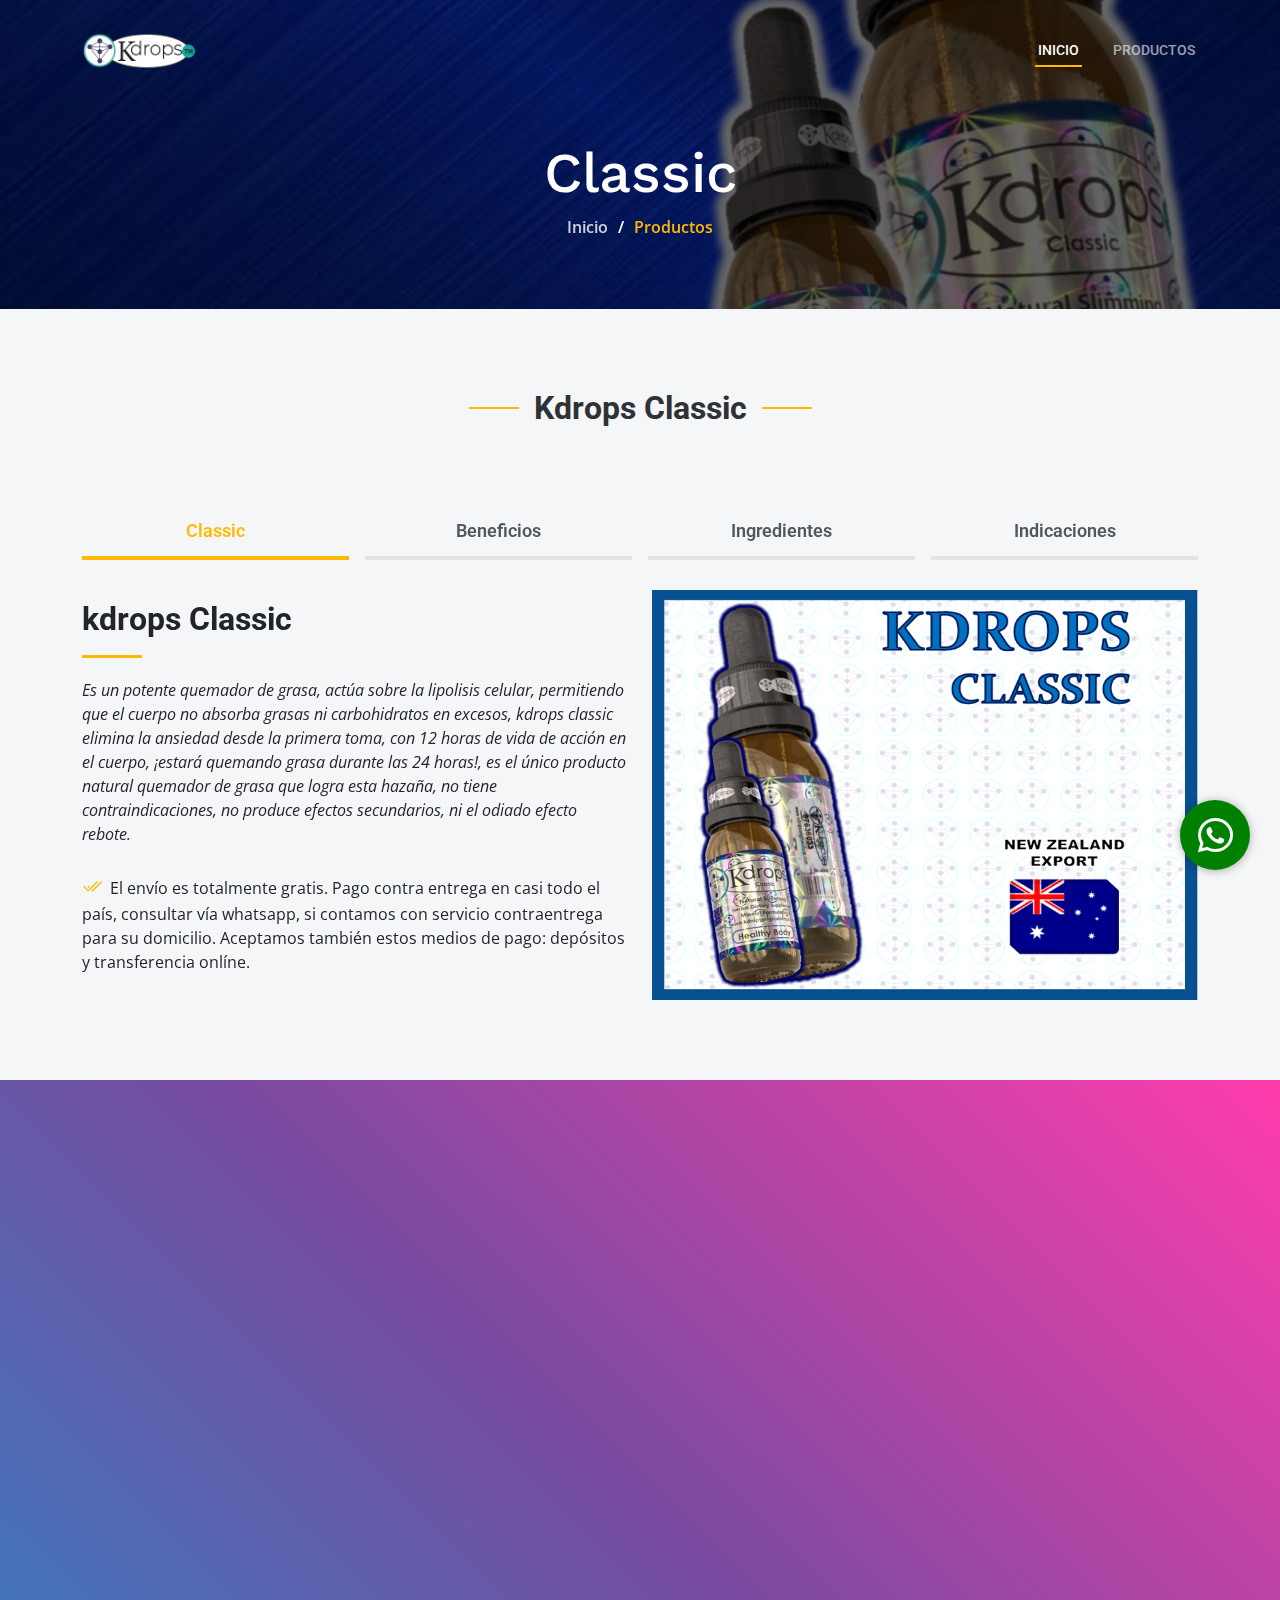
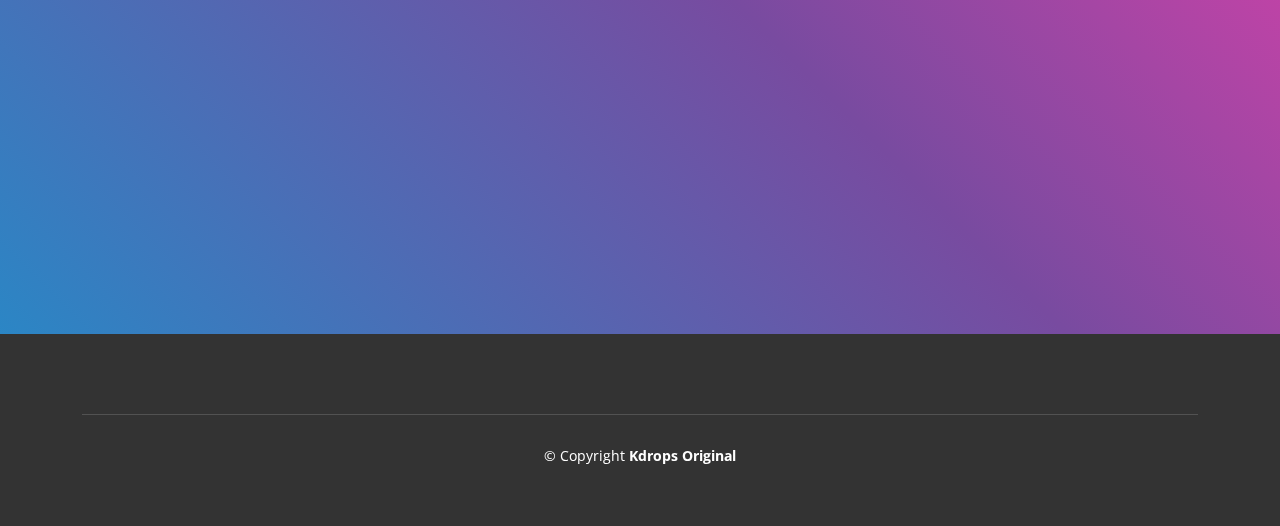
<file: clasic.html>
<!DOCTYPE html>
<html lang="es">

<head>
  <meta charset="utf-8">
  <meta content="width=device-width, initial-scale=1.0" name="viewport">

  <title>Productos - Classic</title>
  <meta content="" name="description">
  <meta content="" name="keywords">

  <!-- Favicons -->
  <link href="assets/img/favicon.png" rel="icon">
  <link href="assets/img/apple-touch-icon.png" rel="apple-touch-icon">

  <!-- Google Fonts -->
  <link rel="preconnect" href="https://fonts.googleapis.com">
  <link rel="preconnect" href="https://fonts.gstatic.com" crossorigin>
  <link href="https://fonts.googleapis.com/css2?family=Open+Sans:ital,wght@0,300;0,400;0,500;0,600;0,700;1,300;1,400;1,600;1,700&family=Roboto:ital,wght@0,300;0,400;0,500;0,600;0,700;1,300;1,400;1,500;1,600;1,700&family=Work+Sans:ital,wght@0,300;0,400;0,500;0,600;0,700;1,300;1,400;1,500;1,600;1,700&display=swap" rel="stylesheet">

  <!-- Vendor CSS Files -->
  <link href="assets/vendor/bootstrap/css/bootstrap.min.css" rel="stylesheet">
  <link href="assets/vendor/bootstrap-icons/bootstrap-icons.css" rel="stylesheet">
  <link href="assets/vendor/fontawesome-free/css/all.min.css" rel="stylesheet">
  <link href="assets/vendor/aos/aos.css" rel="stylesheet">
  <link href="assets/vendor/glightbox/css/glightbox.min.css" rel="stylesheet">
  <link href="assets/vendor/swiper/swiper-bundle.min.css" rel="stylesheet">

  <!-- Template Main CSS File -->
  <link href="assets/css/main.css" rel="stylesheet">

  <!-- =======================================================
  * Template Name: UpConstruction - v1.2.1
  * Template URL: https://bootstrapmade.com/upconstruction-bootstrap-construction-website-template/
  * Author: BootstrapMade.com
  * License: https://bootstrapmade.com/license/
  ======================================================== -->
</head>

<body>

  <!-- ======= Header ======= -->
  <header id="header" class="header d-flex align-items-center">
    <div class="container-fluid container-xl d-flex align-items-center justify-content-between">

      <a href="index.html" class="logo d-flex align-items-center">
        <!-- Uncomment the line below if you also wish to use an image logo -->
        <!-- <img src="assets/img/logo.png" alt=""> -->
        <img src="/assets/img/logo.png" alt="">
      </a>

      <i class="mobile-nav-toggle mobile-nav-show bi bi-list"></i>
      <i class="mobile-nav-toggle mobile-nav-hide d-none bi bi-x"></i>
      <nav id="navbar" class="navbar">
        <ul>
            <li><a href="index.html" class="active">Inicio</a></li>
            <li><a href="#producto">Productos</a></li>
          </ul>
      </nav><!-- .navbar -->

    </div>
  </header><!-- End Header -->

  <main id="main">

    <!-- ======= Breadcrumbs ======= -->
    <div class="breadcrumbs d-flex align-items-center" style="background-image: url('assets/img/cla.jpg');">
      <div class="container position-relative d-flex flex-column align-items-center" data-aos="fade">

        <h2>Classic</h2>
        <ol>
          <li><a href="index.html">Inicio</a></li>
          <li>Productos</li>
        </ol>

      </div>
    </div><!-- End Breadcrumbs -->

  

    <section id="features" class="features section-bg">
      <div class="section-header">
        <h2>Kdrops Classic</h2>
      </div>
      <div class="container" data-aos="fade-up">

        <ul class="nav nav-tabs row  g-3 d-flex">

          <li class="nav-item col-3">
            <a class="nav-link active  show" data-bs-toggle="tab" data-bs-target="#tab-1">
              <h4>Classic</h4>
            </a>
          </li><!-- End tab nav item -->
          <li class="nav-item col-3">
            <a class="nav-link " data-bs-toggle="tab" data-bs-target="#tab-2">
              <h4>Beneficios</h4>
            </a>
          </li><!-- End tab nav item -->
          <li class="nav-item col-3">
            <a class="nav-link " data-bs-toggle="tab" data-bs-target="#tab-3">
              <h4>Ingredientes</h4>
            </a>
          </li><!-- End tab nav item -->

          <li class="nav-item col-3">
            <a class="nav-link" data-bs-toggle="tab" data-bs-target="#tab-4">
              <h4>Indicaciones</h4>
            </a><!-- End tab nav item -->
        </ul>

        <div class="tab-content">

          <div class="tab-pane active show" id="tab-1">
            <div class="row">
              <div class="col-lg-6 order-2 order-lg-1 mt-3 mt-lg-0 d-flex flex-column justify-content-center" data-aos="fade-up" data-aos-delay="100">
                <h3>kdrops Classic</h3>
                <p class="fst-italic">
                    Es un potente quemador de grasa, actúa sobre la lipolisis celular, permitiendo que el cuerpo no absorba grasas ni carbohidratos en excesos, kdrops classic elimina la ansiedad desde la primera toma, con 12 horas de vida de acción en el cuerpo, ¡estará quemando grasa durante las 24 horas!, es el único producto natural quemador de grasa que logra esta hazaña, no tiene contraindicaciones, no produce efectos secundarios, ni el odiado efecto rebote.</p>
                <ul class="">
                  <li><i class="bi bi-check2-all"></i> El envío es totalmente gratis. Pago contra entrega en casi todo el país, consultar vía whatsapp, si contamos con servicio contraentrega para su domicilio. Aceptamos también estos medios de pago: depósitos y transferencia onlíne.
                  </li>
                  
                </ul>
              </div>
              <div class="col-lg-6 order-1 order-lg-2 text-center" data-aos="fade-up" data-aos-delay="200">
                <img src="assets/img/CLASSIC  DEFINITIVA.png" alt="" class="img-fluid">
              </div>
            </div>
          </div><!-- End tab content item -->

          <div class="tab-pane" id="tab-2">
            <div class="row">
              <div class="col-lg-6 order-2 order-lg-1 mt-3 mt-lg-0 d-flex flex-column justify-content-center">
                <h3>Beneficios</h3>
                <p class="fst-italic">
                    kdrops classic contiene más de 9 ingredientes naturales claves para la eliminación de la grasa localizada, casi de manera mágica, al ser en gotas su absorción es del 100%, al contrario de las pastillas, cuyos aditivos químicos solo permiten la absorción del 40% del producto, desechando el 60%. La verdad es el único producto natural quemador de grasa que logra reducir de 8 a 12kg en tiempo record sin dietas, sin ejercicios.
                </p>
                <!-- <ul class="display-6">
                  <li><i class="bi bi-check2-all"></i>  1 tratamiento (3 Kdrops) 3000 pesos.</li>
                  <li><i class="bi bi-check2-all"></i> 2 tratamientos (6 Kdrops) por 5000 mil pesos.</li>
                  
                </ul> -->
              </div>
              <!-- <div class="col-lg-6 order-1 order-lg-2 text-center">
                <img src="assets/img/mexico.png" alt="" class="img-fluid">
              </div> -->
            </div>
          </div><!-- End tab content item -->

          <div class="tab-pane" id="tab-3">
            <div class="row">
              <div class="col-lg-6 order-2 order-lg-1 mt-3 mt-lg-0 d-flex flex-column justify-content-center">
                <h3>Ingredientes</h3>
                <ul>
                  <li><i class="bi bi-check2-all"></i>Té rojo pu erh 300mg.</li>
                  <li><i class="bi bi-check2-all"></i>Alcachofa 400mg.</li>
                  <li><i class="bi bi-check2-all"></i>Centella asiatica 350mg.</li>
                  <li><i class="bi bi-check2-all"></i>Mulberry leaf 100mg.</li>
                  <li><i class="bi bi-check2-all"></i>Flor de jamaica 125mg.</li>
                  <li><i class="bi bi-check2-all"></i>Ginko biloba 5mg.</li>
                  <li><i class="bi bi-check2-all"></i>Semilla de cassia 50mg.</li>
                  <li><i class="bi bi-check2-all"></i>Semilla de job’s tears 50mg.</li>
                  <li><i class="bi bi-check2-all"></i>Bitter orange 80mg.</li>
                  
                
        
                  
                </ul>
              </div>
              <div class="col-lg-6 order-1 order-lg-2 text-center ">
                <img src="assets/img/kepclasic.png" alt="" class="img-fluid">
              </div>
            </div>
          </div><!-- End tab content item -->
          <div class="tab-pane" id="tab-4">
            <div class="row">
              <div class="col-lg-6 order-2 order-lg-1 mt-3 mt-lg-0 d-flex flex-column justify-content-center">
                <h3>Indicaciones</h3>
                <p class="fst-italic">
                    Debe aplicar 6 gotas del producto en 1/2 litro de agua y debe tomarlo 30 minutos antes del desayuno, luego de desayunar, antes de transcurrir 2 horas debe tomar 1/2 litro más de agua. Luego en hora de la cena, aplicar 6 gotas del producto en 1/2 litro de agua y tomar 30 minutos antes de cenar, posteriormente, antes de transcurrir 2 horas, tomar 1/2 litro más de agua.
                </p>
                <ul>
                  <li><i class="bi bi-check2-all"></i><strong>Nota: es total debe tomar 1 litro de agua por servicio, ni más ni menos. Tiene un periodo máximo de 2 horas para tomar el litro de agua. Duración del tratamiento: 12 semanas, cada frasco tiene una duración de 4 semanas aproximadamente.</strong></li>
                </ul>
              </div>
              <div class="col-lg-6 order-1 order-lg-2">
                <h3>Resultados</h3>
                <ul>
                  <li><i class="bi bi-check2-all"></i>se sienten desde la primera toma y se ven a partir de la 2da semana. Nota: recuerda en total serían 12 gotas en 2 litros de agua que debe tomar, si toma más agua el resto del día podría hacerlo no tendría problemas. Solo podrías combinar 2 tratamientos al mismo tiempo, en el mismo litro de agua aplicarías las 6 gotas de cada presentación no tendrías ninguna contradicción, ya que, cada producto cumple su función.</li>
                </ul>
                 
          
              </div>
            </div>
          </div>
        </div>

      </div>
    </section><!-- promocuiones -->  

    <!--Seccion de whap-->
    <a href="#" class="btn-whap" data-bs-toggle="modal" data-bs-target="#exampleModal"><i
        class="fab fa-whatsapp"></i></a> 
  
  <!-- Modal -->
  <div class="modal fade" id="exampleModal" tabindex="-1" aria-labelledby="exampleModalLabel" aria-hidden="true">
  <div class="modal-dialog modal-dialog-centered modal-lg">
      <div class="modal-content">
          <div class="modal-header">
              <h5 class="modal-title text-uppercase bold fs-2" id="exampleModalLabel">Nuestra linea de contactos</h5>
              <button type="button" class="btn-close" data-bs-dismiss="modal" aria-label="Close"></button>
          </div>
          <div class="modal-body">
              <h4 class="text-center fs-1">Asesores Autorizados</h4>
              <a  class="fs-3 bold text-uppercase text-decoration-none" href="https://api.whatsapp.com/send?phone=573243504843&text=Bienvenido%20a%20la%20coorporación%20Kdrops;%20indique%20¿como%20podemos%20ayudarle?"
                  target="_blank">Katherine Maldonado<i class="fab fa-whatsapp-square"></i></a>
              </a>
              <br>
              <a class="fs-3 text-uppercase text-decoration-none" href="https://api.whatsapp.com/send?phone=573114991283&text=Bienvenido%20a%20la%20coorporación%20Kdrops;%20indique%20¿como%20podemos%20ayudarle?"
                  target="_blank">Alessandra Useche <i class="fab fa-whatsapp-square"></i></a>
  
              </a>
              <br>
          </div>
          <div class="modal-footer">
              <button type="button" class="btn btn-secondary" data-bs-dismiss="modal">Cerrar</button>
          </div>
      </div>
  </div>
  </div> 
      <!--Fin de whap-->

        <!-- ======= Services Section ======= -->
    <section id="producto" class="services section-bg2">
        <div class="container" data-aos="fade-up">
  
          <div class="row gy-4">
  
            <div class="col-lg-4 col-md-6" data-aos="fade-up" data-aos-delay="100">
              <div class="service-item  position-relative">
                <div class="icon">
                  <i class="fa-solid fa-eye-dropper"></i>
                </div>
                <h3>Breast</h3>
                <p>Reafirmador natural que actúa sobre los senos haciendo un proceso de trasporte.</p>
                <a href="services.html" class="readmore stretched-link">Learn more <i class="bi bi-arrow-right"></i></a>
              </div>
            </div><!-- End Service Item -->
  
            <div class="col-lg-4 col-md-6" data-aos="fade-up" data-aos-delay="200">
              <div class="service-item position-relative">
                <div class="icon">
                  <i class="fa-solid fa-eye-dropper"></i>
                </div>
                <h3>Biotin</h3>
                <p>Diseñado para el fortalecimiento y crecimiento de cabello y uñas.</p>
                <a href="biotin.html" class="readmore stretched-link">Learn more <i class="bi bi-arrow-right"></i></a>
              </div>
            </div><!-- End Service Item -->
  
            <div class="col-lg-4 col-md-6" data-aos="fade-up" data-aos-delay="300">
              <div class="service-item position-relative">
                <div class="icon">
                  <i class="fa-solid fa-eye-dropper"></i>
                </div>
                <h3>Silver</h3>
                <p>Quemador de grasa ideado para personas con unas actividad física extrema.</p>
                <a href="silver.html" class="readmore stretched-link">Learn more <i class="bi bi-arrow-right"></i></a>
              </div>
            </div><!-- End Service Item -->
  
            <div class="col-lg-4 col-md-6" data-aos="fade-up" data-aos-delay="400">
              <div class="service-item position-relative">
                <div class="icon">
                  <i class="fa-solid fa-eye-dropper"></i>
                </div>
                <h3>Glutex</h3>
                <p>Actúa como un beta receptor externo de proteínas para músculos densos.</p>
                <a href="glutex.html" class="readmore stretched-link">Learn more <i class="bi bi-arrow-right"></i></a>
              </div>
            </div><!-- End Service Item -->
  
            <div class="col-lg-4 col-md-6" data-aos="fade-up" data-aos-delay="500">
              <div class="service-item position-relative">
                <div class="icon">
                  <i class="fa-solid fa-eye-dropper"></i>
                </div>
                <h3>Muscle</h3>
                <p>Aumenta la fuerza un 10,5% al tomarlo y la resistencia a la fatiga en un 28%.</p>
                <a href="muscle.html" class="readmore stretched-link">Learn more <i class="bi bi-arrow-right"></i></a>
              </div>
            </div><!-- End Service Item -->
  
            <div class="col-lg-4 col-md-6" data-aos="fade-up" data-aos-delay="600">
              <div class="service-item position-relative">
                <div class="icon">
                  <i class="fa-solid fa-eye-dropper"></i>
                </div>
                <h3>Classic</h3>
                <p>Potente quemador de grasa localizada que actúa sobre la lipolisis celular.</p>
                <a href="clasic.html" class="readmore stretched-link">Learn more <i class="bi bi-arrow-right"></i></a>
              </div>
            </div><!-- End Service Item -->
  
          </div>
  
        </div>
      </section><!-- End Services Section -->

  </main><!-- End #main -->

  <!-- ======= Footer ======= -->
  <footer id="footer" class="footer">
    <div class="footer-legal text-center position-relative">
      <div class="container">
        <div class="copyright">
          &copy; Copyright <strong><span>Kdrops Original</span></strong>
        </div>
        </div>
      </div>
    </div>

  </footer>
  <!-- End Footer -->

  <a href="#" class="scroll-top d-flex align-items-center justify-content-center"><i class="bi bi-arrow-up-short"></i></a>

  <div id="preloader"></div>

  <!-- Vendor JS Files -->
  <script src="assets/vendor/bootstrap/js/bootstrap.bundle.min.js"></script>
  <script src="assets/vendor/aos/aos.js"></script>
  <script src="assets/vendor/glightbox/js/glightbox.min.js"></script>
  <script src="assets/vendor/isotope-layout/isotope.pkgd.min.js"></script>
  <script src="assets/vendor/swiper/swiper-bundle.min.js"></script>
  <script src="assets/vendor/purecounter/purecounter_vanilla.js"></script>
  <script src="assets/vendor/php-email-form/validate.js"></script>

  <!-- Template Main JS File -->
  <script src="assets/js/main.js"></script>

</body>

</html>
</file>
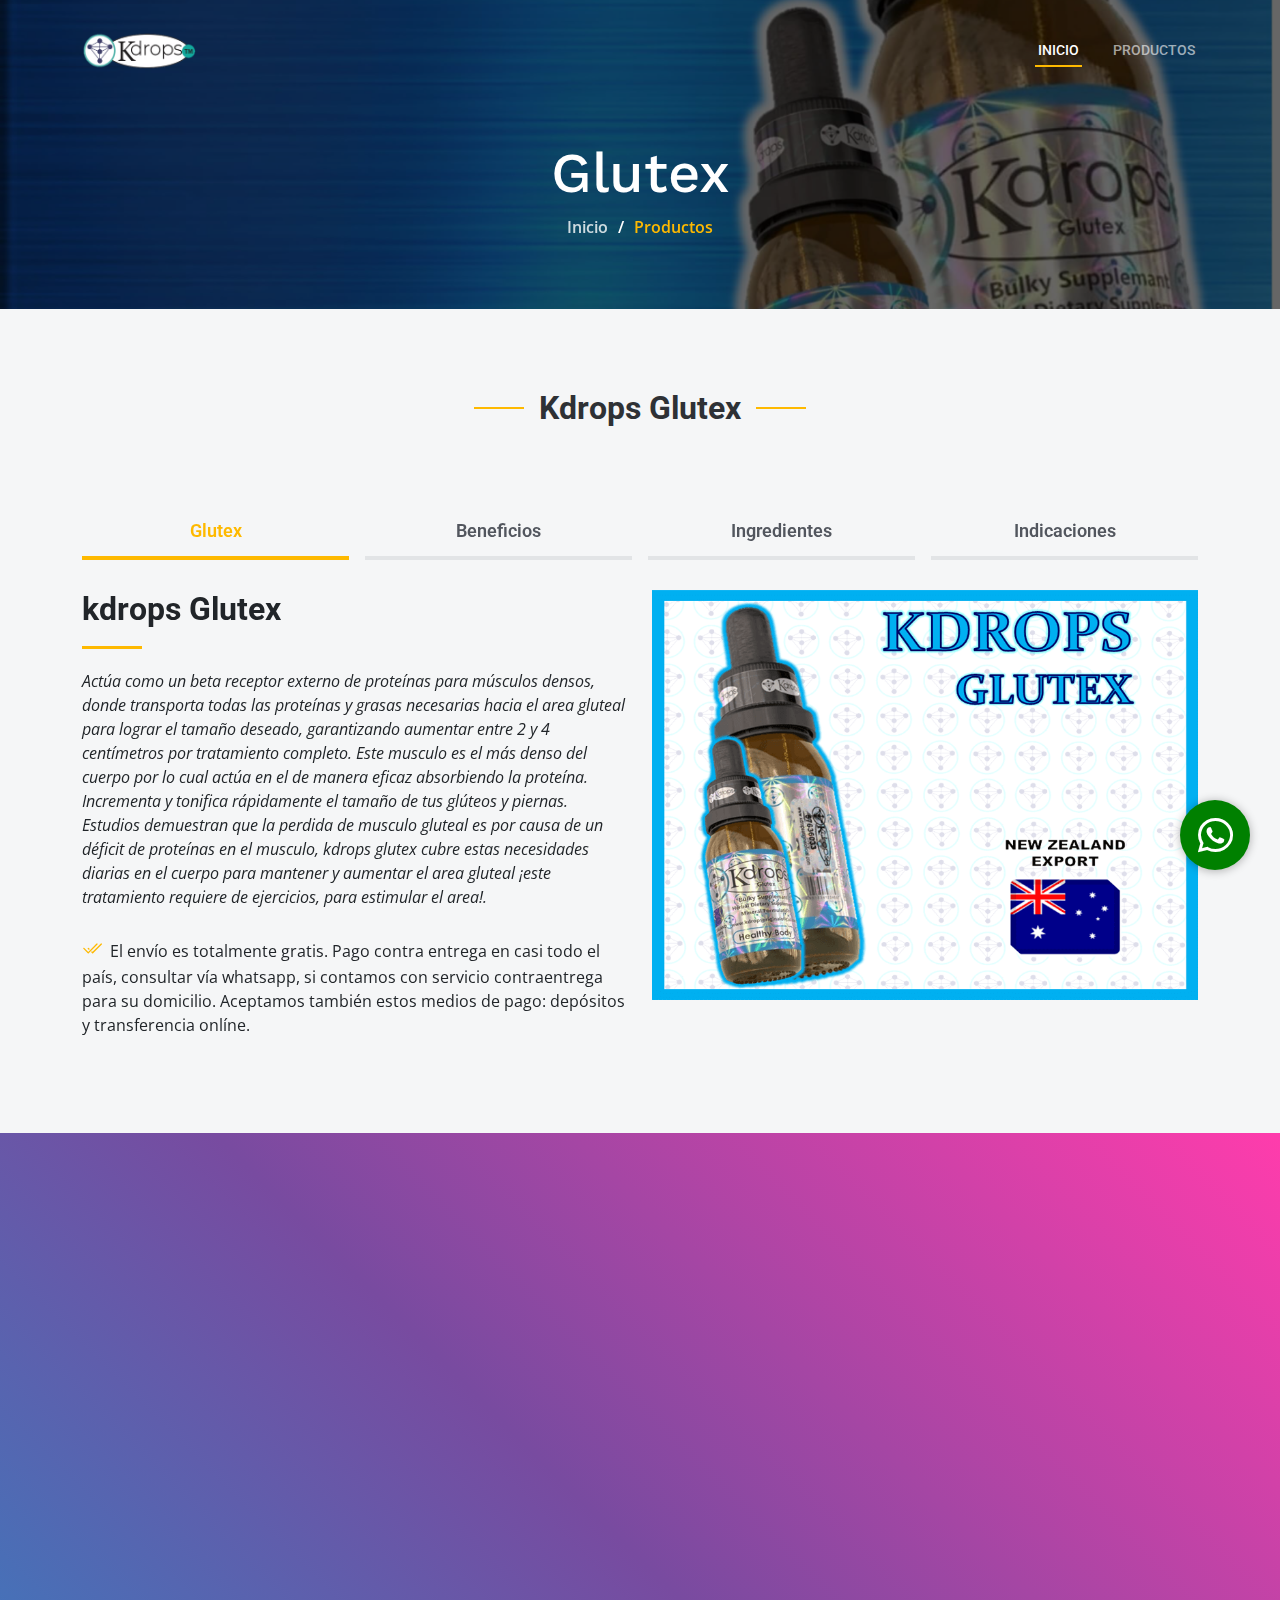
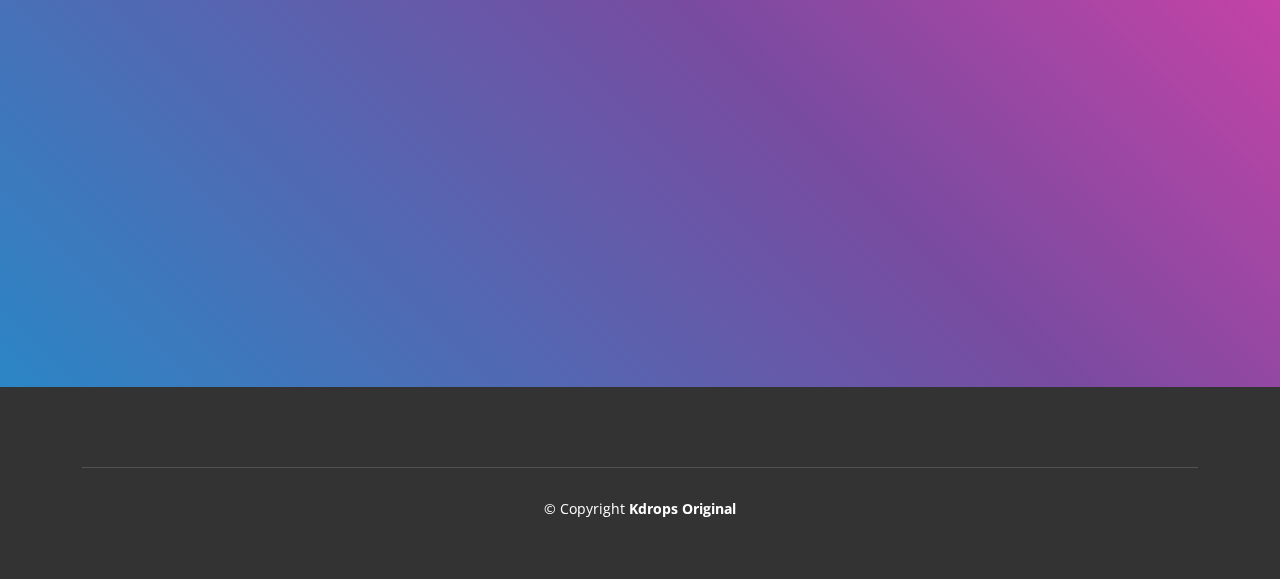
<file: glutex.html>
<!DOCTYPE html>
<html lang="es">

<head>
  <meta charset="utf-8">
  <meta content="width=device-width, initial-scale=1.0" name="viewport">

  <title>Productos - Glutex</title>
  <meta content="" name="description">
  <meta content="" name="keywords">

  <!-- Favicons -->
  <link href="assets/img/favicon.png" rel="icon">
  <link href="assets/img/apple-touch-icon.png" rel="apple-touch-icon">

  <!-- Google Fonts -->
  <link rel="preconnect" href="https://fonts.googleapis.com">
  <link rel="preconnect" href="https://fonts.gstatic.com" crossorigin>
  <link href="https://fonts.googleapis.com/css2?family=Open+Sans:ital,wght@0,300;0,400;0,500;0,600;0,700;1,300;1,400;1,600;1,700&family=Roboto:ital,wght@0,300;0,400;0,500;0,600;0,700;1,300;1,400;1,500;1,600;1,700&family=Work+Sans:ital,wght@0,300;0,400;0,500;0,600;0,700;1,300;1,400;1,500;1,600;1,700&display=swap" rel="stylesheet">

  <!-- Vendor CSS Files -->
  <link href="assets/vendor/bootstrap/css/bootstrap.min.css" rel="stylesheet">
  <link href="assets/vendor/bootstrap-icons/bootstrap-icons.css" rel="stylesheet">
  <link href="assets/vendor/fontawesome-free/css/all.min.css" rel="stylesheet">
  <link href="assets/vendor/aos/aos.css" rel="stylesheet">
  <link href="assets/vendor/glightbox/css/glightbox.min.css" rel="stylesheet">
  <link href="assets/vendor/swiper/swiper-bundle.min.css" rel="stylesheet">

  <!-- Template Main CSS File -->
  <link href="assets/css/main.css" rel="stylesheet">

  <!-- =======================================================
  * Template Name: UpConstruction - v1.2.1
  * Template URL: https://bootstrapmade.com/upconstruction-bootstrap-construction-website-template/
  * Author: BootstrapMade.com
  * License: https://bootstrapmade.com/license/
  ======================================================== -->
</head>

<body>

  <!-- ======= Header ======= -->
  <header id="header" class="header d-flex align-items-center">
    <div class="container-fluid container-xl d-flex align-items-center justify-content-between">

      <a href="index.html" class="logo d-flex align-items-center">
        <!-- Uncomment the line below if you also wish to use an image logo -->
        <!-- <img src="assets/img/logo.png" alt=""> -->
        <img src="/assets/img/logo.png" alt="">
      </a>

      <i class="mobile-nav-toggle mobile-nav-show bi bi-list"></i>
      <i class="mobile-nav-toggle mobile-nav-hide d-none bi bi-x"></i>
      <nav id="navbar" class="navbar">
        <ul>
            <li><a href="index.html" class="active">Inicio</a></li>
            <li><a href="#producto">Productos</a></li>
          </ul>
      </nav><!-- .navbar -->

    </div>
  </header><!-- End Header -->

  <main id="main">

    <!-- ======= Breadcrumbs ======= -->
    <div class="breadcrumbs d-flex align-items-center" style="background-image: url('assets/img/glu.jpg');">
      <div class="container position-relative d-flex flex-column align-items-center" data-aos="fade">

        <h2>Glutex</h2>
        <ol>
          <li><a href="index.html">Inicio</a></li>
          <li>Productos</li>
        </ol>

      </div>
    </div><!-- End Breadcrumbs -->

  

    <section id="features" class="features section-bg">
      <div class="section-header">
        <h2>Kdrops Glutex</h2>
      </div>
      <div class="container" data-aos="fade-up">

        <ul class="nav nav-tabs row  g-3 d-flex">

          <li class="nav-item col-3">
            <a class="nav-link active  show" data-bs-toggle="tab" data-bs-target="#tab-1">
              <h4>Glutex</h4>
            </a>
          </li><!-- End tab nav item -->
          <li class="nav-item col-3">
            <a class="nav-link " data-bs-toggle="tab" data-bs-target="#tab-2">
              <h4>Beneficios</h4>
            </a>
          </li><!-- End tab nav item -->
          <li class="nav-item col-3">
            <a class="nav-link " data-bs-toggle="tab" data-bs-target="#tab-3">
              <h4>Ingredientes</h4>
            </a>
          </li><!-- End tab nav item -->

          <li class="nav-item col-3">
            <a class="nav-link" data-bs-toggle="tab" data-bs-target="#tab-4">
              <h4>Indicaciones</h4>
            </a><!-- End tab nav item -->
        </ul>

        <div class="tab-content">

          <div class="tab-pane active show" id="tab-1">
            <div class="row">
              <div class="col-lg-6 order-2 order-lg-1 mt-3 mt-lg-0 d-flex flex-column justify-content-center" data-aos="fade-up" data-aos-delay="100">
                <h3>kdrops Glutex</h3>
                <p class="fst-italic">
                    Actúa como un beta receptor externo de proteínas para músculos densos, donde transporta todas las proteínas y grasas necesarias hacia el area gluteal para lograr el tamaño deseado, garantizando aumentar entre 2 y 4 centímetros por tratamiento completo. Este musculo es el más denso del cuerpo por lo cual actúa en el de manera eficaz absorbiendo la proteína. Incrementa y tonifica rápidamente el tamaño de tus glúteos y piernas. Estudios demuestran que la perdida de musculo gluteal es por causa de un déficit de proteínas en el musculo, kdrops glutex cubre estas necesidades diarias en el cuerpo para mantener y aumentar el area gluteal ¡este tratamiento requiere de ejercicios, para estimular el area!.</p>
                <ul class="">
                  <li><i class="bi bi-check2-all"></i> El envío es totalmente gratis. Pago contra entrega en casi todo el país, consultar vía whatsapp, si contamos con servicio contraentrega para su domicilio. Aceptamos también estos medios de pago: depósitos y transferencia onlíne.
                  </li>
                  
                </ul>
              </div>
              <div class="col-lg-6 order-1 order-lg-2 text-center" data-aos="fade-up" data-aos-delay="200">
                <img src="assets/img/GLUTEX DEFINITIVA.png" alt="" class="img-fluid">
              </div>
            </div>
          </div><!-- End tab content item -->

          <div class="tab-pane" id="tab-2">
            <div class="row">
              <div class="col-lg-6 order-2 order-lg-1 mt-3 mt-lg-0 d-flex flex-column justify-content-center">
                <h3>Beneficios</h3>
                <p class="fst-italic">
                    kdrops glutex es igual de efectivo en hombres y mujeres. Incrementa rápidamente el tamaño de tus glúteos semana tras semana, la mejor alternativa ante la cirugía e inyección de peligrosos polímeros, sus ingredientes son 100% naturales y seguros no tiene efectos secundarios no engorda y sus resultados son 100% efectivos y permanentes.
                </p>
                <!-- <ul class="display-6">
                  <li><i class="bi bi-check2-all"></i>  1 tratamiento (3 Kdrops) 3000 pesos.</li>
                  <li><i class="bi bi-check2-all"></i> 2 tratamientos (6 Kdrops) por 5000 mil pesos.</li>
                  
                </ul> -->
              </div>
              <!-- <div class="col-lg-6 order-1 order-lg-2 text-center">
                <img src="assets/img/mexico.png" alt="" class="img-fluid">
              </div> -->
            </div>
          </div><!-- End tab content item -->

          <div class="tab-pane" id="tab-3">
            <div class="row">
              <div class="col-lg-6 order-2 order-lg-1 mt-3 mt-lg-0 d-flex flex-column justify-content-center">
                <h3>Ingredientes</h3>
                <ul>
                  <li><i class="bi bi-check2-all"></i>L-ornitina 300mg.</li>
                  <li><i class="bi bi-check2-all"></i>L-argenita 400mg.</li>
                  <li><i class="bi bi-check2-all"></i>L-tirosina 350mg.</li>
                  <li><i class="bi bi-check2-all"></i>Factor absorción g2 250mg.</li>
                  <li><i class="bi bi-check2-all"></i>Factor de crecimiento g2 125mg.</li>
                  <li><i class="bi bi-check2-all"></i>L-glutamina 350mg.</li>
                  <li><i class="bi bi-check2-all"></i>L-metionina 50mg.</li>
                  <li><i class="bi bi-check2-all"></i>Essential amino acids 45mg.</li>
                  <li><i class="bi bi-check2-all"></i>Voluminiziser g2 80mg.</li>
                
        
                  
                </ul>
              </div>
              <div class="col-lg-6 order-1 order-lg-2 text-center ">
                <img src="assets/img/proglutex.png" alt="" class="img-fluid">
              </div>
            </div>
          </div><!-- End tab content item -->
          <div class="tab-pane" id="tab-4">
            <div class="row">
              <div class="col-lg-6 order-2 order-lg-1 mt-3 mt-lg-0 d-flex flex-column justify-content-center">
                <h3>Indicaciones</h3>
                <p class="fst-italic">
                    Debe aplicar 6 gotas del producto en 1/2 litro de agua y debe tomarlo 30 minutos despues del desayuno y antes de transcurrir 2 horas debe tomar 1/2 litro más de agua. Luego en hora de la cena, aplicar 6 gotas del producto en 1/2 litro de agua y tomar 30 minutos despues de cenar, posteriormente, antes de transcurrir 2 horas, tomar 1/2 litro más de agua.
                </p>
                <ul>
                  <li><i class="bi bi-check2-all"></i><strong>Nota: Es total debe tomar 1 litro de agua por servicio, ni más ni menos. Tiene un periodo máximo de 2 horas para tomar el litro de agua. Duración del tratamiento: 12 semanas, cada frasco tiene una duración de 4 semanas aproximadamente.</strong></li>
                  
                </ul>
              </div>
              <div class="col-lg-6 order-1 order-lg-2">
                <h3>Resultados</h3>
                <ul>
                  <li><i class="bi bi-check2-all"></i>se sienten desde la primera toma y se ven a partir de la 2da semana. Nota: recuerda en total serían 12 gotas en 2 litros de agua que debe tomar, si toma más agua el resto del día podría hacerlo no tendría problemas. Solo podrías combinar 2 tratamientos al mismo tiempo, en el mismo litro de agua aplicarías las 6 gotas de cada presentación no tendrías ninguna contradicción, ya que, cada producto cumple su función.</li>
                </ul>
                 
          
              </div>
            </div>
          </div>
        </div>

      </div>
    </section><!-- promocuiones -->  

    <!--Seccion de whap-->
    <a href="#" class="btn-whap" data-bs-toggle="modal" data-bs-target="#exampleModal"><i
        class="fab fa-whatsapp"></i></a> 
  
  <!-- Modal -->
  <div class="modal fade" id="exampleModal" tabindex="-1" aria-labelledby="exampleModalLabel" aria-hidden="true">
  <div class="modal-dialog modal-dialog-centered modal-lg">
      <div class="modal-content">
          <div class="modal-header">
              <h5 class="modal-title text-uppercase bold fs-2" id="exampleModalLabel">Nuestra linea de contactos</h5>
              <button type="button" class="btn-close" data-bs-dismiss="modal" aria-label="Close"></button>
          </div>
          <div class="modal-body">
              <h4 class="text-center fs-1">Asesores Autorizados</h4>
              <a  class="fs-3 bold text-uppercase text-decoration-none" href="https://api.whatsapp.com/send?phone=573243504843&text=Bienvenido%20a%20la%20coorporación%20Kdrops;%20indique%20¿como%20podemos%20ayudarle?"
                  target="_blank">Katherine Maldonado<i class="fab fa-whatsapp-square"></i></a>
              </a>
              <br>
              <a class="fs-3 text-uppercase text-decoration-none" href="https://api.whatsapp.com/send?phone=573114991283&text=Bienvenido%20a%20la%20coorporación%20Kdrops;%20indique%20¿como%20podemos%20ayudarle?"
                  target="_blank">Alessandra Useche <i class="fab fa-whatsapp-square"></i></a>
  
              </a>
              <br>
          </div>
          <div class="modal-footer">
              <button type="button" class="btn btn-secondary" data-bs-dismiss="modal">Cerrar</button>
          </div>
      </div>
  </div>
  </div> 
      <!--Fin de whap-->

           <!-- ======= Services Section ======= -->
           <section id="producto" class="services section-bg2">
            <div class="container" data-aos="fade-up">
      
              <div class="row gy-4">
      
                <div class="col-lg-4 col-md-6" data-aos="fade-up" data-aos-delay="100">
                  <div class="service-item  position-relative">
                    <div class="icon">
                      <i class="fa-solid fa-eye-dropper"></i>
                    </div>
                    <h3>Breast</h3>
                    <p>Reafirmador natural que actúa sobre los senos haciendo un proceso de trasporte.</p>
                    <a href="services.html" class="readmore stretched-link">Learn more <i class="bi bi-arrow-right"></i></a>
                  </div>
                </div><!-- End Service Item -->
      
                <div class="col-lg-4 col-md-6" data-aos="fade-up" data-aos-delay="200">
                  <div class="service-item position-relative">
                    <div class="icon">
                      <i class="fa-solid fa-eye-dropper"></i>
                    </div>
                    <h3>Biotin</h3>
                    <p>Diseñado para el fortalecimiento y crecimiento de cabello y uñas.</p>
                    <a href="biotin.html" class="readmore stretched-link">Learn more <i class="bi bi-arrow-right"></i></a>
                  </div>
                </div><!-- End Service Item -->
      
                <div class="col-lg-4 col-md-6" data-aos="fade-up" data-aos-delay="300">
                  <div class="service-item position-relative">
                    <div class="icon">
                      <i class="fa-solid fa-eye-dropper"></i>
                    </div>
                    <h3>Silver</h3>
                    <p>Quemador de grasa ideado para personas con unas actividad física extrema.</p>
                    <a href="silver.html" class="readmore stretched-link">Learn more <i class="bi bi-arrow-right"></i></a>
                  </div>
                </div><!-- End Service Item -->
      
                <div class="col-lg-4 col-md-6" data-aos="fade-up" data-aos-delay="400">
                  <div class="service-item position-relative">
                    <div class="icon">
                      <i class="fa-solid fa-eye-dropper"></i>
                    </div>
                    <h3>Glutex</h3>
                    <p>Actúa como un beta receptor externo de proteínas para músculos densos.</p>
                    <a href="glutex.html" class="readmore stretched-link">Learn more <i class="bi bi-arrow-right"></i></a>
                  </div>
                </div><!-- End Service Item -->
      
                <div class="col-lg-4 col-md-6" data-aos="fade-up" data-aos-delay="500">
                  <div class="service-item position-relative">
                    <div class="icon">
                      <i class="fa-solid fa-eye-dropper"></i>
                    </div>
                    <h3>Muscle</h3>
                    <p>Aumenta la fuerza un 10,5% al tomarlo y la resistencia a la fatiga en un 28%.</p>
                    <a href="muscle.html" class="readmore stretched-link">Learn more <i class="bi bi-arrow-right"></i></a>
                  </div>
                </div><!-- End Service Item -->
      
                <div class="col-lg-4 col-md-6" data-aos="fade-up" data-aos-delay="600">
                  <div class="service-item position-relative">
                    <div class="icon">
                      <i class="fa-solid fa-eye-dropper"></i>
                    </div>
                    <h3>Classic</h3>
                    <p>Potente quemador de grasa localizada que actúa sobre la lipolisis celular.</p>
                    <a href="clasic.html" class="readmore stretched-link">Learn more <i class="bi bi-arrow-right"></i></a>
                  </div>
                </div><!-- End Service Item -->
      
              </div>
      
            </div>
          </section><!-- End Services Section -->
  </main><!-- End #main -->

  <!-- ======= Footer ======= -->
  <footer id="footer" class="footer">
    <div class="footer-legal text-center position-relative">
      <div class="container">
        <div class="copyright">
          &copy; Copyright <strong><span>Kdrops Original</span></strong>
        </div>
        </div>
      </div>
    </div>

  </footer>
  <!-- End Footer -->

  <a href="#" class="scroll-top d-flex align-items-center justify-content-center"><i class="bi bi-arrow-up-short"></i></a>

  <div id="preloader"></div>

  <!-- Vendor JS Files -->
  <script src="assets/vendor/bootstrap/js/bootstrap.bundle.min.js"></script>
  <script src="assets/vendor/aos/aos.js"></script>
  <script src="assets/vendor/glightbox/js/glightbox.min.js"></script>
  <script src="assets/vendor/isotope-layout/isotope.pkgd.min.js"></script>
  <script src="assets/vendor/swiper/swiper-bundle.min.js"></script>
  <script src="assets/vendor/purecounter/purecounter_vanilla.js"></script>
  <script src="assets/vendor/php-email-form/validate.js"></script>

  <!-- Template Main JS File -->
  <script src="assets/js/main.js"></script>

</body>

</html>
</file>
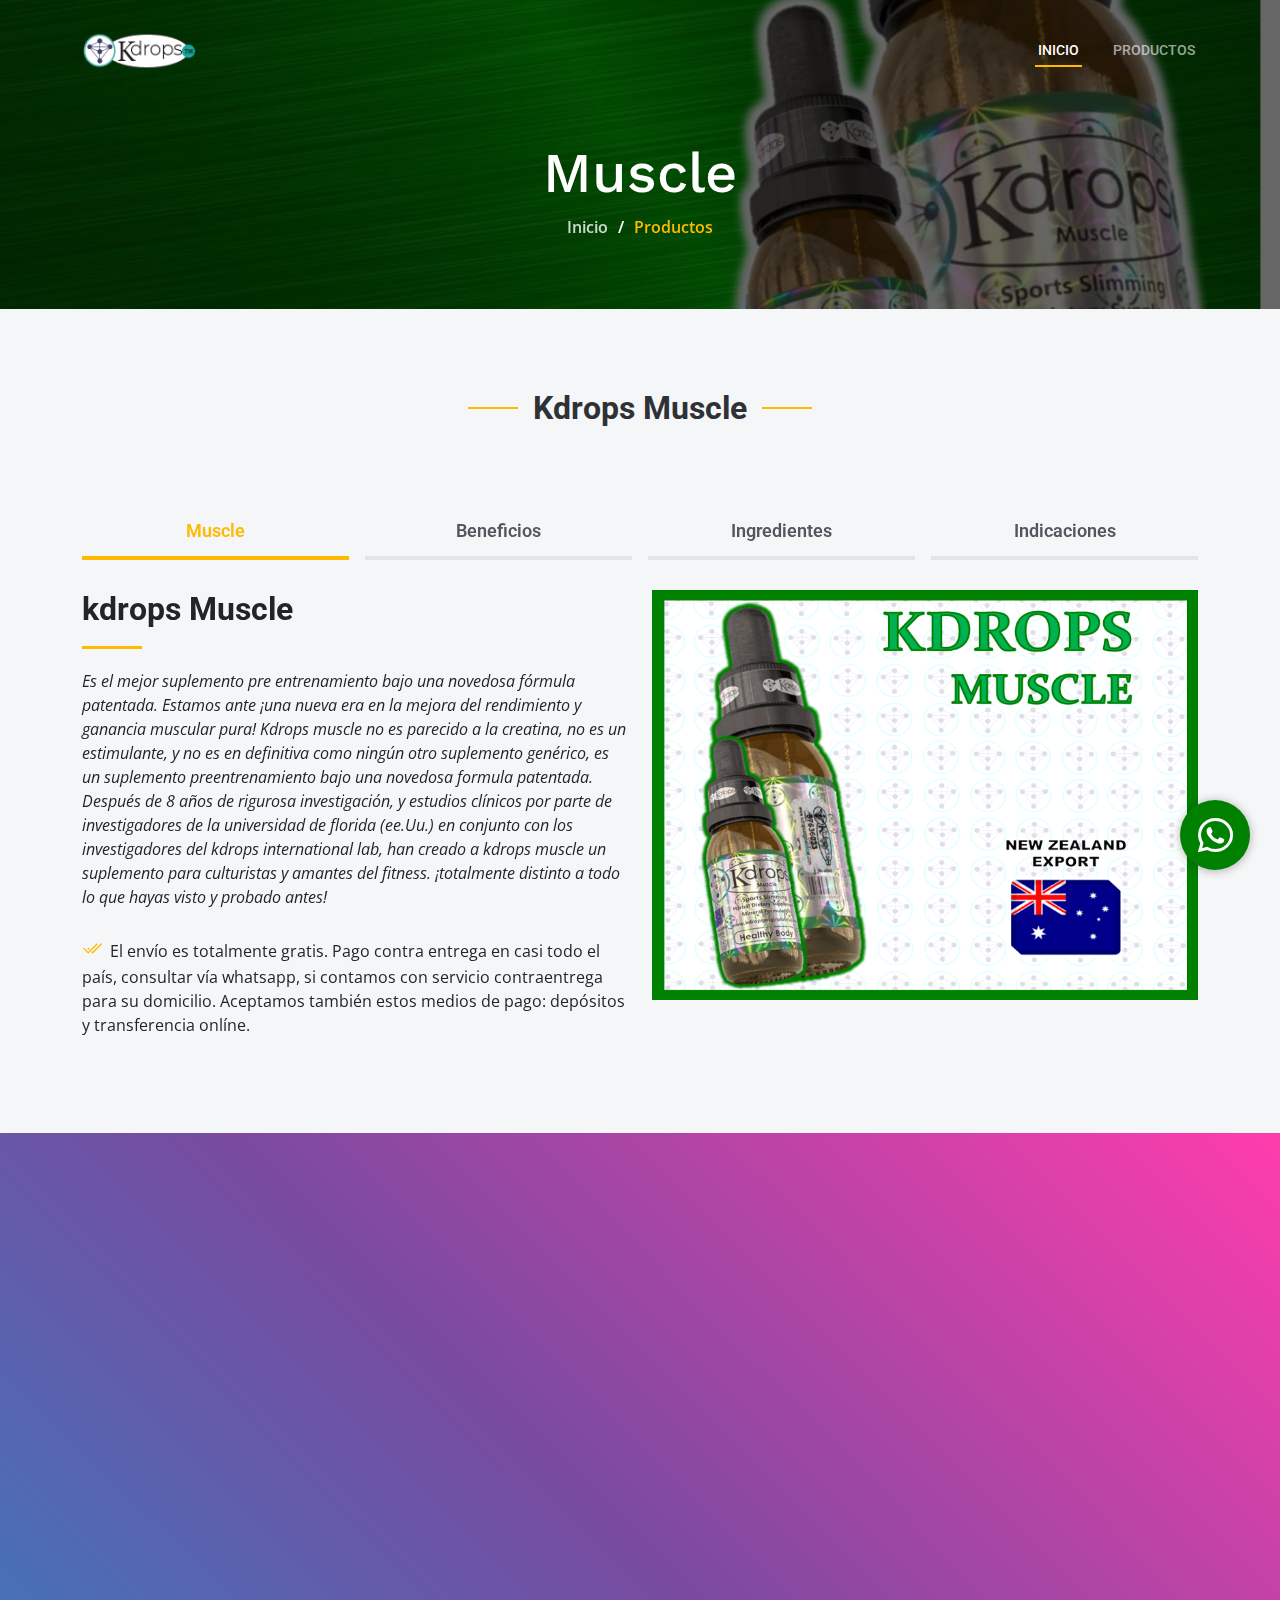
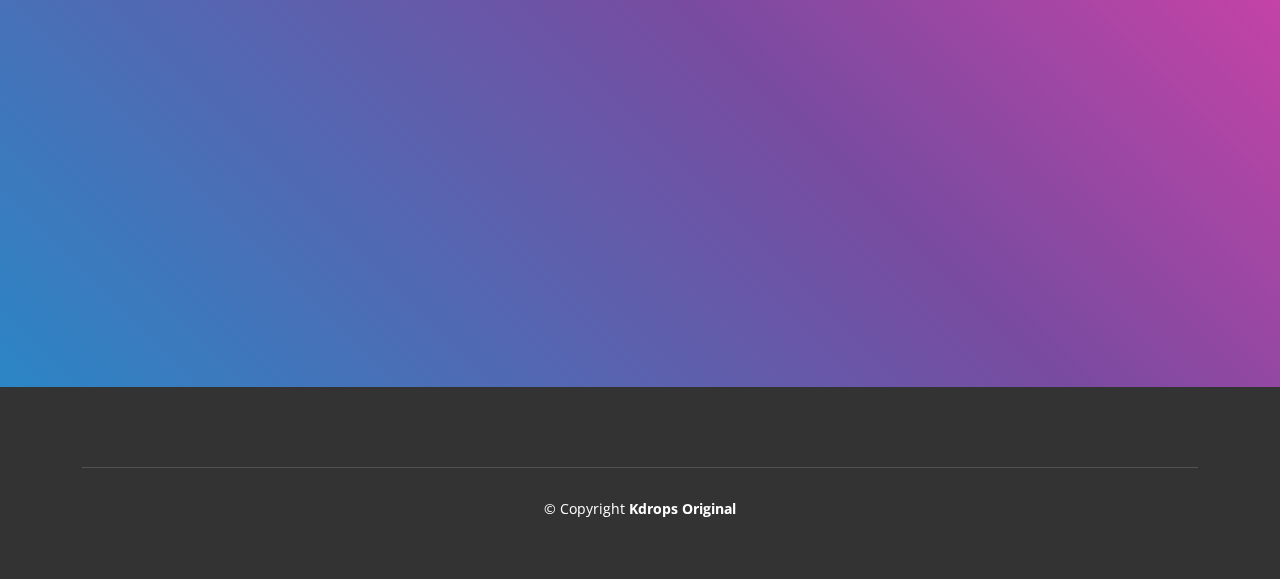
<file: muscle.html>
<!DOCTYPE html>
<html lang="es">

<head>
  <meta charset="utf-8">
  <meta content="width=device-width, initial-scale=1.0" name="viewport">

  <title>Productos - Muscle</title>
  <meta content="" name="description">
  <meta content="" name="keywords">

  <!-- Favicons -->
  <link href="assets/img/favicon.png" rel="icon">
  <link href="assets/img/apple-touch-icon.png" rel="apple-touch-icon">

  <!-- Google Fonts -->
  <link rel="preconnect" href="https://fonts.googleapis.com">
  <link rel="preconnect" href="https://fonts.gstatic.com" crossorigin>
  <link href="https://fonts.googleapis.com/css2?family=Open+Sans:ital,wght@0,300;0,400;0,500;0,600;0,700;1,300;1,400;1,600;1,700&family=Roboto:ital,wght@0,300;0,400;0,500;0,600;0,700;1,300;1,400;1,500;1,600;1,700&family=Work+Sans:ital,wght@0,300;0,400;0,500;0,600;0,700;1,300;1,400;1,500;1,600;1,700&display=swap" rel="stylesheet">

  <!-- Vendor CSS Files -->
  <link href="assets/vendor/bootstrap/css/bootstrap.min.css" rel="stylesheet">
  <link href="assets/vendor/bootstrap-icons/bootstrap-icons.css" rel="stylesheet">
  <link href="assets/vendor/fontawesome-free/css/all.min.css" rel="stylesheet">
  <link href="assets/vendor/aos/aos.css" rel="stylesheet">
  <link href="assets/vendor/glightbox/css/glightbox.min.css" rel="stylesheet">
  <link href="assets/vendor/swiper/swiper-bundle.min.css" rel="stylesheet">

  <!-- Template Main CSS File -->
  <link href="assets/css/main.css" rel="stylesheet">

  <!-- =======================================================
  * Template Name: UpConstruction - v1.2.1
  * Template URL: https://bootstrapmade.com/upconstruction-bootstrap-construction-website-template/
  * Author: BootstrapMade.com
  * License: https://bootstrapmade.com/license/
  ======================================================== -->
</head>

<body>

  <!-- ======= Header ======= -->
  <header id="header" class="header d-flex align-items-center">
    <div class="container-fluid container-xl d-flex align-items-center justify-content-between">

      <a href="index.html" class="logo d-flex align-items-center">
        <!-- Uncomment the line below if you also wish to use an image logo -->
        <!-- <img src="assets/img/logo.png" alt=""> -->
        <img src="/assets/img/logo.png" alt="">
      </a>

      <i class="mobile-nav-toggle mobile-nav-show bi bi-list"></i>
      <i class="mobile-nav-toggle mobile-nav-hide d-none bi bi-x"></i>
      <nav id="navbar" class="navbar">
        <ul>
            <li><a href="index.html" class="active">Inicio</a></li>
            <li><a href="#producto">Productos</a></li>
          </ul>
      </nav><!-- .navbar -->

    </div>
  </header><!-- End Header -->

  <main id="main">

    <!-- ======= Breadcrumbs ======= -->
    <div class="breadcrumbs d-flex align-items-center" style="background-image: url('assets/img/mus.jpg');">
      <div class="container position-relative d-flex flex-column align-items-center" data-aos="fade">

        <h2>Muscle</h2>
        <ol>
          <li><a href="index.html">Inicio</a></li>
          <li>Productos</li>
        </ol>

      </div>
    </div><!-- End Breadcrumbs -->

  

    <section id="features" class="features section-bg">
      <div class="section-header">
        <h2>Kdrops Muscle</h2>
      </div>
      <div class="container" data-aos="fade-up">

        <ul class="nav nav-tabs row  g-3 d-flex">

          <li class="nav-item col-3">
            <a class="nav-link active  show" data-bs-toggle="tab" data-bs-target="#tab-1">
              <h4>Muscle</h4>
            </a>
          </li><!-- End tab nav item -->
          <li class="nav-item col-3">
            <a class="nav-link " data-bs-toggle="tab" data-bs-target="#tab-2">
              <h4>Beneficios</h4>
            </a>
          </li><!-- End tab nav item -->
          <li class="nav-item col-3">
            <a class="nav-link " data-bs-toggle="tab" data-bs-target="#tab-3">
              <h4>Ingredientes</h4>
            </a>
          </li><!-- End tab nav item -->

          <li class="nav-item col-3">
            <a class="nav-link" data-bs-toggle="tab" data-bs-target="#tab-4">
              <h4>Indicaciones</h4>
            </a><!-- End tab nav item -->
        </ul>

        <div class="tab-content">

          <div class="tab-pane active show" id="tab-1">
            <div class="row">
              <div class="col-lg-6 order-2 order-lg-1 mt-3 mt-lg-0 d-flex flex-column justify-content-center" data-aos="fade-up" data-aos-delay="100">
                <h3>kdrops Muscle</h3>
                <p class="fst-italic">
                    Es el mejor suplemento pre entrenamiento bajo una novedosa fórmula patentada. Estamos ante ¡una nueva era en la mejora del rendimiento y ganancia muscular pura! Kdrops muscle no es parecido a la creatina, no es un estimulante, y no es en definitiva como ningún otro suplemento genérico, es un suplemento preentrenamiento bajo una novedosa formula patentada. Después de 8 años de rigurosa investigación, y estudios clínicos por parte de investigadores de la universidad de florida (ee.Uu.) en conjunto con los investigadores del kdrops international lab, han creado a kdrops muscle un suplemento para culturistas y amantes del fitness. ¡totalmente distinto a todo lo que hayas visto y probado antes!</p>
                <ul class="">
                  <li><i class="bi bi-check2-all"></i> El envío es totalmente gratis. Pago contra entrega en casi todo el país, consultar vía whatsapp, si contamos con servicio contraentrega para su domicilio. Aceptamos también estos medios de pago: depósitos y transferencia onlíne.
                  </li>
                  
                </ul>
              </div>
              <div class="col-lg-6 order-1 order-lg-2 text-center" data-aos="fade-up" data-aos-delay="200">
                <img src="assets/img/MUSCLE DEFINITIVA.png" alt="" class="img-fluid">
              </div>
            </div>
          </div><!-- End tab content item -->

          <div class="tab-pane" id="tab-2">
            <div class="row">
              <div class="col-lg-6 order-2 order-lg-1 mt-3 mt-lg-0 d-flex flex-column justify-content-center">
                <h3>Beneficios</h3>
                <p class="fst-italic">
                    con un tratamiento completo puedes aumentar tu fuerza un 10,5% tras tomarlo, aumenta la resistencia a la fatiga en un 28%, aumenta masa muscular de calidad en un 59%. Los resultados son totalmente permamentes y garantizados.
                </p>
                <!-- <ul class="display-6">
                  <li><i class="bi bi-check2-all"></i>  1 tratamiento (3 Kdrops) 3000 pesos.</li>
                  <li><i class="bi bi-check2-all"></i> 2 tratamientos (6 Kdrops) por 5000 mil pesos.</li>
                  
                </ul> -->
              </div>
              <!-- <div class="col-lg-6 order-1 order-lg-2 text-center">
                <img src="assets/img/mexico.png" alt="" class="img-fluid">
              </div> -->
            </div>
          </div><!-- End tab content item -->

          <div class="tab-pane" id="tab-3">
            <div class="row">
              <div class="col-lg-6 order-2 order-lg-1 mt-3 mt-lg-0 d-flex flex-column justify-content-center">
                <h3>Ingredientes</h3>
                <ul>
                  <li><i class="bi bi-check2-all"></i>Dextrosa 300mg.</li>
                  <li><i class="bi bi-check2-all"></i>Maltodextrinas 400mg.</li>
                  <li><i class="bi bi-check2-all"></i>Ácido cítrico 350mg.</li>
                  <li><i class="bi bi-check2-all"></i>Citrato sódico 25mg.</li>
                  <li><i class="bi bi-check2-all"></i>Gluconato de sodio 125mg.</li>
                  <li><i class="bi bi-check2-all"></i>Polivinilprolidona 350mg.</li>
                  <li><i class="bi bi-check2-all"></i>Goma acacia 50mg.</li>
                  <li><i class="bi bi-check2-all"></i>Dióxido de silicio 45mg.</li>
                  <li><i class="bi bi-check2-all"></i>Acesulfama de potasio 80mg.</li>
                  <li><i class="bi bi-check2-all"></i>Sucralosa 145mg.</li>
                
        
                  
                </ul>
              </div>
              <div class="col-lg-6 order-1 order-lg-2 text-center ">
                <img src="assets/img/promusclet.png" alt="" class="img-fluid">
              </div>
            </div>
          </div><!-- End tab content item -->
          <div class="tab-pane" id="tab-4">
            <div class="row">
              <div class="col-lg-6 order-2 order-lg-1 mt-3 mt-lg-0 d-flex flex-column justify-content-center">
                <h3>Indicaciones</h3>
                <p class="fst-italic">
                    debe aplicar 6 gotas del producto en 1/2 litro de agua y debe tomarlo 30 minutos despues del desayuno y antes de transcurrir 2 horas debe tomar 1/2 litro más de agua. Luego en hora de la cena, aplicar 6 gotas del producto en 1/2 litro de agua y tomar 30 minutos despues de cenar, posteriormente, antes de transcurrir 2 horas, tomar 1/2 litro más de agua.
                </p>
                <ul>
                  <li><i class="bi bi-check2-all"></i><strong>Nota: Es total debe tomar 1 litro de agua por servicio, ni más ni menos. Tiene un periodo máximo de 2 horas para tomar el litro de agua. Duración del tratamiento: 12 semanas, cada frasco tiene una duración de 4 semanas aproximadamente.</strong></li>
                </ul>
              </div>
              <div class="col-lg-6 order-1 order-lg-2">
                <h3>Resultados</h3>
                <ul>
                  <li><i class="bi bi-check2-all"></i>Se sienten desde la primera toma y se ven a partir de la 2da semana. Nota: recuerda en total serían 12 gotas en 2 litros de agua que debe tomar, si toma más agua el resto del día podría hacerlo no tendría problemas. Solo podrías combinar 2 tratamientos al mismo tiempo, en el mismo litro de agua aplicarías las 6 gotas de cada presentación no tendrías ninguna contradicción, ya que, cada producto cumple su función.</li>
                </ul>
                 
          
              </div>
            </div>
          </div>
        </div>

      </div>
    </section><!-- promocuiones -->  

    <!--Seccion de whap-->
    <a href="#" class="btn-whap" data-bs-toggle="modal" data-bs-target="#exampleModal"><i
        class="fab fa-whatsapp"></i></a> 
  
  <!-- Modal -->
  <div class="modal fade" id="exampleModal" tabindex="-1" aria-labelledby="exampleModalLabel" aria-hidden="true">
  <div class="modal-dialog modal-dialog-centered modal-lg">
      <div class="modal-content">
          <div class="modal-header">
              <h5 class="modal-title text-uppercase bold fs-2" id="exampleModalLabel">Nuestra linea de contactos</h5>
              <button type="button" class="btn-close" data-bs-dismiss="modal" aria-label="Close"></button>
          </div>
          <div class="modal-body">
              <h4 class="text-center fs-1">Asesores Autorizados</h4>
              <a  class="fs-3 bold text-uppercase text-decoration-none" href="https://api.whatsapp.com/send?phone=573243504843&text=Bienvenido%20a%20la%20coorporación%20Kdrops;%20indique%20¿como%20podemos%20ayudarle?"
                  target="_blank">Katherine Maldonado<i class="fab fa-whatsapp-square"></i></a>
              </a>
              <br>
              <a class="fs-3 text-uppercase text-decoration-none" href="https://api.whatsapp.com/send?phone=573114991283&text=Bienvenido%20a%20la%20coorporación%20Kdrops;%20indique%20¿como%20podemos%20ayudarle?"
                  target="_blank">Alessandra Useche <i class="fab fa-whatsapp-square"></i></a>
  
              </a>
              <br>
          </div>
          <div class="modal-footer">
              <button type="button" class="btn btn-secondary" data-bs-dismiss="modal">Cerrar</button>
          </div>
      </div>
  </div>
  </div> 
      <!--Fin de whap-->

              <!-- ======= Services Section ======= -->
    <section id="producto" class="services section-bg2">
        <div class="container" data-aos="fade-up">
  
          <div class="row gy-4">
  
            <div class="col-lg-4 col-md-6" data-aos="fade-up" data-aos-delay="100">
              <div class="service-item  position-relative">
                <div class="icon">
                  <i class="fa-solid fa-eye-dropper"></i>
                </div>
                <h3>Breast</h3>
                <p>Reafirmador natural que actúa sobre los senos haciendo un proceso de trasporte.</p>
                <a href="services.html" class="readmore stretched-link">Learn more <i class="bi bi-arrow-right"></i></a>
              </div>
            </div><!-- End Service Item -->
  
            <div class="col-lg-4 col-md-6" data-aos="fade-up" data-aos-delay="200">
              <div class="service-item position-relative">
                <div class="icon">
                  <i class="fa-solid fa-eye-dropper"></i>
                </div>
                <h3>Biotin</h3>
                <p>Diseñado para el fortalecimiento y crecimiento de cabello y uñas.</p>
                <a href="biotin.html" class="readmore stretched-link">Learn more <i class="bi bi-arrow-right"></i></a>
              </div>
            </div><!-- End Service Item -->
  
            <div class="col-lg-4 col-md-6" data-aos="fade-up" data-aos-delay="300">
              <div class="service-item position-relative">
                <div class="icon">
                  <i class="fa-solid fa-eye-dropper"></i>
                </div>
                <h3>Silver</h3>
                <p>Quemador de grasa ideado para personas con unas actividad física extrema.</p>
                <a href="silver.html" class="readmore stretched-link">Learn more <i class="bi bi-arrow-right"></i></a>
              </div>
            </div><!-- End Service Item -->
  
            <div class="col-lg-4 col-md-6" data-aos="fade-up" data-aos-delay="400">
              <div class="service-item position-relative">
                <div class="icon">
                  <i class="fa-solid fa-eye-dropper"></i>
                </div>
                <h3>Glutex</h3>
                <p>Actúa como un beta receptor externo de proteínas para músculos densos.</p>
                <a href="glutex.html" class="readmore stretched-link">Learn more <i class="bi bi-arrow-right"></i></a>
              </div>
            </div><!-- End Service Item -->
  
            <div class="col-lg-4 col-md-6" data-aos="fade-up" data-aos-delay="500">
              <div class="service-item position-relative">
                <div class="icon">
                  <i class="fa-solid fa-eye-dropper"></i>
                </div>
                <h3>Muscle</h3>
                <p>Aumenta la fuerza un 10,5% al tomarlo y la resistencia a la fatiga en un 28%.</p>
                <a href="muscle.html" class="readmore stretched-link">Learn more <i class="bi bi-arrow-right"></i></a>
              </div>
            </div><!-- End Service Item -->
  
            <div class="col-lg-4 col-md-6" data-aos="fade-up" data-aos-delay="600">
              <div class="service-item position-relative">
                <div class="icon">
                  <i class="fa-solid fa-eye-dropper"></i>
                </div>
                <h3>Classic</h3>
                <p>Potente quemador de grasa localizada que actúa sobre la lipolisis celular.</p>
                <a href="clasic.html" class="readmore stretched-link">Learn more <i class="bi bi-arrow-right"></i></a>
              </div>
            </div><!-- End Service Item -->
  
          </div>
  
        </div>
      </section><!-- End Services Section -->

  </main><!-- End #main -->

  <!-- ======= Footer ======= -->
  <footer id="footer" class="footer">
    <div class="footer-legal text-center position-relative">
      <div class="container">
        <div class="copyright">
          &copy; Copyright <strong><span>Kdrops Original</span></strong>
        </div>
        </div>
      </div>
    </div>

  </footer>
  <!-- End Footer -->

  <a href="#" class="scroll-top d-flex align-items-center justify-content-center"><i class="bi bi-arrow-up-short"></i></a>

  <div id="preloader"></div>

  <!-- Vendor JS Files -->
  <script src="assets/vendor/bootstrap/js/bootstrap.bundle.min.js"></script>
  <script src="assets/vendor/aos/aos.js"></script>
  <script src="assets/vendor/glightbox/js/glightbox.min.js"></script>
  <script src="assets/vendor/isotope-layout/isotope.pkgd.min.js"></script>
  <script src="assets/vendor/swiper/swiper-bundle.min.js"></script>
  <script src="assets/vendor/purecounter/purecounter_vanilla.js"></script>
  <script src="assets/vendor/php-email-form/validate.js"></script>

  <!-- Template Main JS File -->
  <script src="assets/js/main.js"></script>

</body>

</html>
</file>
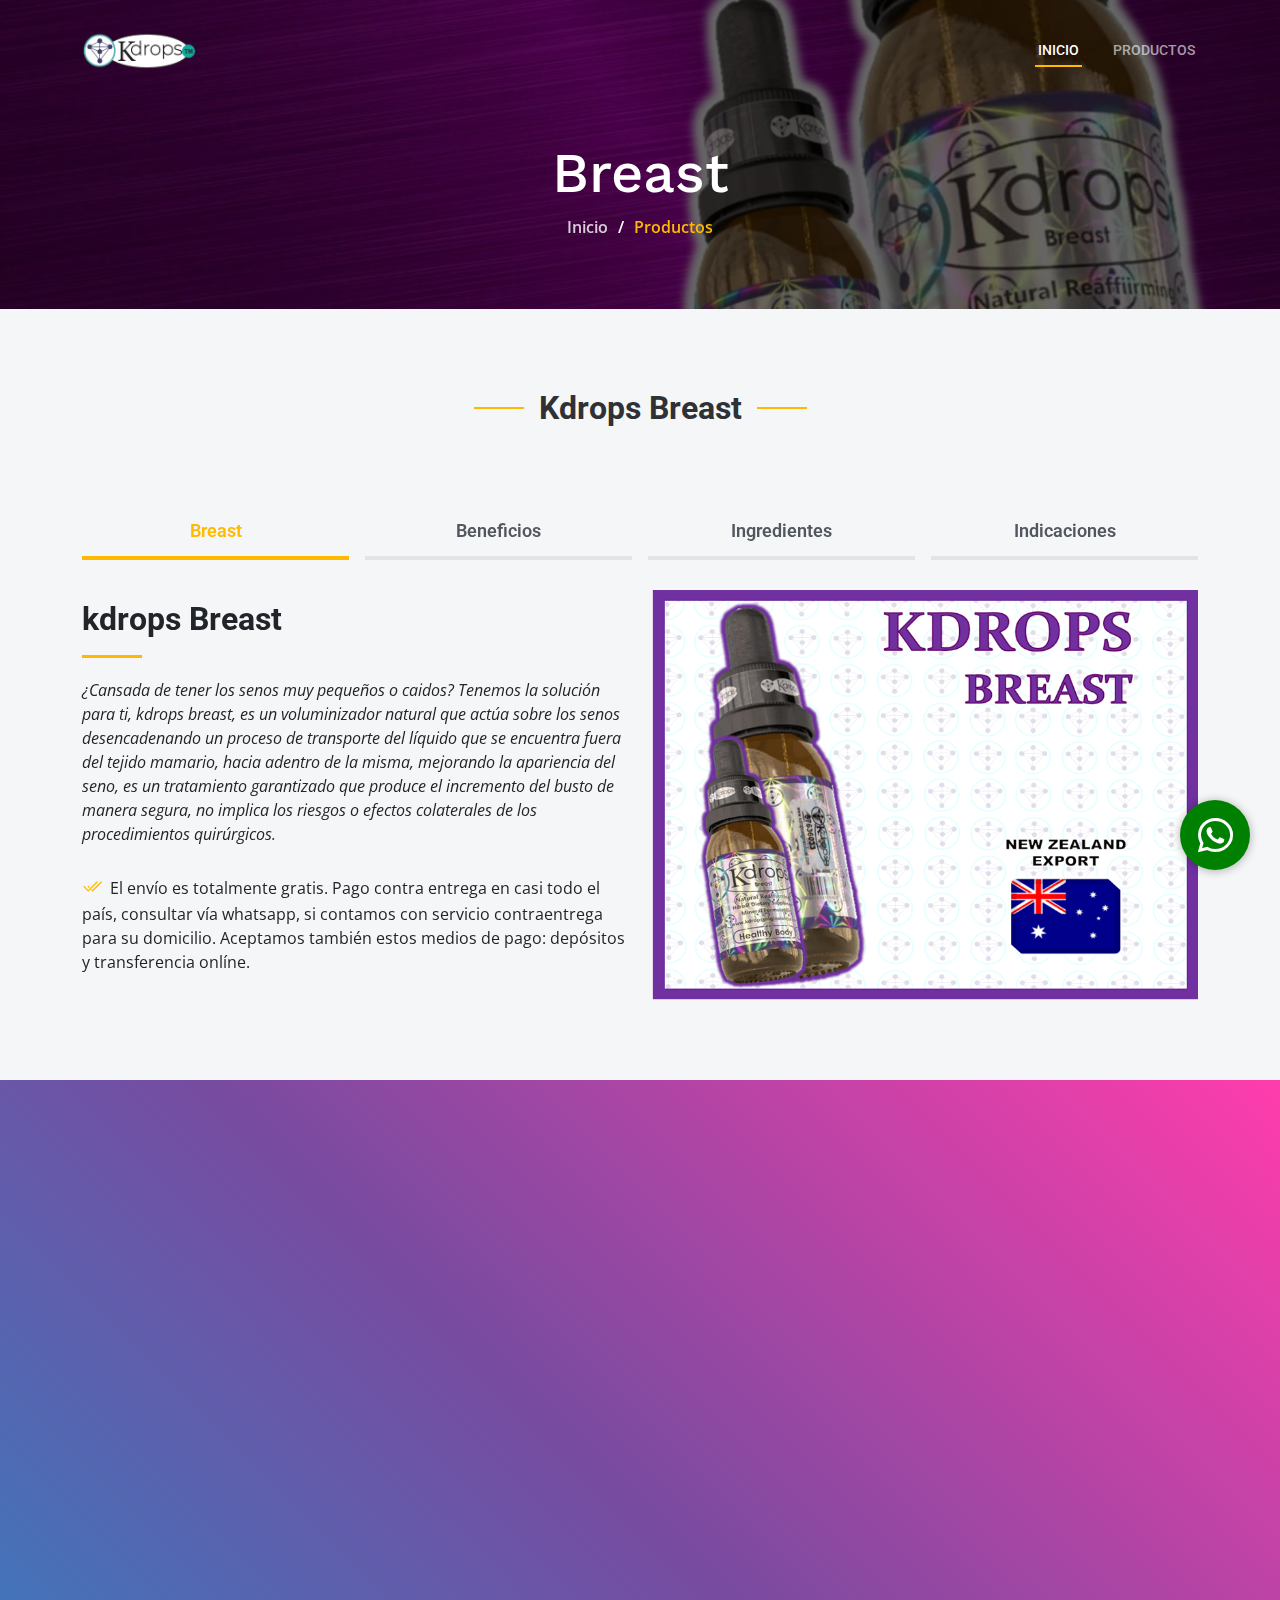
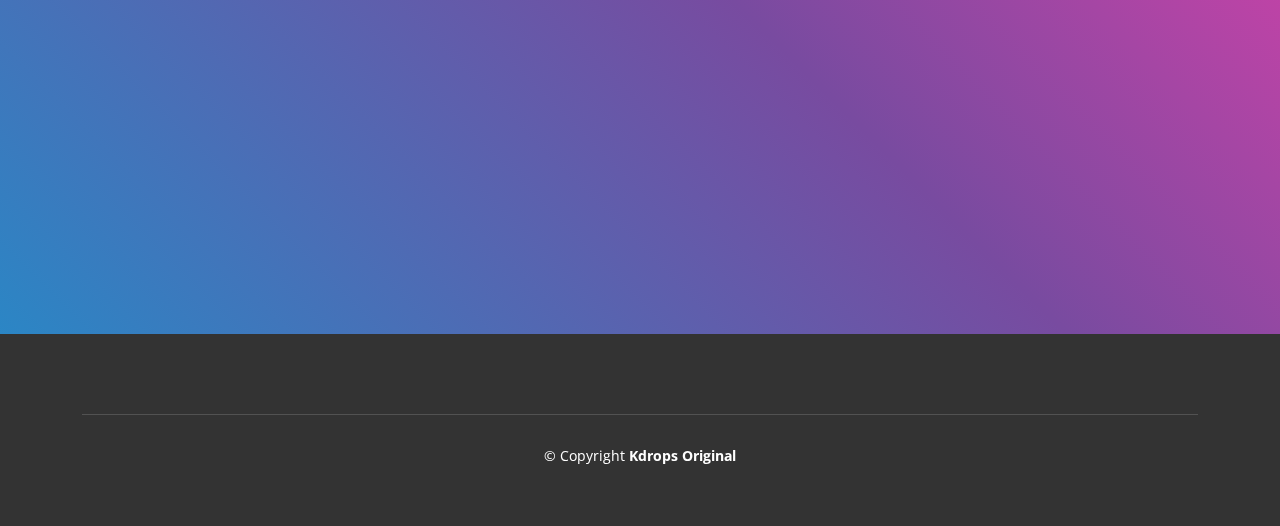
<file: services.html>
<!DOCTYPE html>
<html lang="es">

<head>
  <meta charset="utf-8">
  <meta content="width=device-width, initial-scale=1.0" name="viewport">

  <title>Productos - Breast</title>
  <meta content="" name="description">
  <meta content="" name="keywords">

  <!-- Favicons -->
  <link href="assets/img/favicon.png" rel="icon">
  <link href="assets/img/apple-touch-icon.png" rel="apple-touch-icon">

  <!-- Google Fonts -->
  <link rel="preconnect" href="https://fonts.googleapis.com">
  <link rel="preconnect" href="https://fonts.gstatic.com" crossorigin>
  <link href="https://fonts.googleapis.com/css2?family=Open+Sans:ital,wght@0,300;0,400;0,500;0,600;0,700;1,300;1,400;1,600;1,700&family=Roboto:ital,wght@0,300;0,400;0,500;0,600;0,700;1,300;1,400;1,500;1,600;1,700&family=Work+Sans:ital,wght@0,300;0,400;0,500;0,600;0,700;1,300;1,400;1,500;1,600;1,700&display=swap" rel="stylesheet">

  <!-- Vendor CSS Files -->
  <link href="assets/vendor/bootstrap/css/bootstrap.min.css" rel="stylesheet">
  <link href="assets/vendor/bootstrap-icons/bootstrap-icons.css" rel="stylesheet">
  <link href="assets/vendor/fontawesome-free/css/all.min.css" rel="stylesheet">
  <link href="assets/vendor/aos/aos.css" rel="stylesheet">
  <link href="assets/vendor/glightbox/css/glightbox.min.css" rel="stylesheet">
  <link href="assets/vendor/swiper/swiper-bundle.min.css" rel="stylesheet">

  <!-- Template Main CSS File -->
  <link href="assets/css/main.css" rel="stylesheet">

  <!-- =======================================================
  * Template Name: UpConstruction - v1.2.1
  * Template URL: https://bootstrapmade.com/upconstruction-bootstrap-construction-website-template/
  * Author: BootstrapMade.com
  * License: https://bootstrapmade.com/license/
  ======================================================== -->
</head>

<body>

  <!-- ======= Header ======= -->
  <header id="header" class="header d-flex align-items-center">
    <div class="container-fluid container-xl d-flex align-items-center justify-content-between">

      <a href="index.html" class="logo d-flex align-items-center">
        <!-- Uncomment the line below if you also wish to use an image logo -->
        <!-- <img src="assets/img/logo.png" alt=""> -->
        <img src="/assets/img/logo.png" alt="">
      </a>

      <i class="mobile-nav-toggle mobile-nav-show bi bi-list"></i>
      <i class="mobile-nav-toggle mobile-nav-hide d-none bi bi-x"></i>
      <nav id="navbar" class="navbar">
        <ul>
          <li><a href="index.html" class="active">Inicio</a></li>
          <li><a href="#producto">Productos</a></li>
        </ul>
      </nav><!-- .navbar -->

    </div>
  </header><!-- End Header -->

  <main id="main">

    <!-- ======= Breadcrumbs ======= -->
    <div class="breadcrumbs d-flex align-items-center" style="background-image: url('assets/img/bre.jpg');">
      <div class="container position-relative d-flex flex-column align-items-center" data-aos="fade">

        <h2>Breast</h2>
        <ol>
          <li><a href="index.html">Inicio</a></li>
          <li>Productos</li>
        </ol>

      </div>
    </div><!-- End Breadcrumbs -->

   

    <section id="features" class="features section-bg">
      <div class="section-header">
        <h2>Kdrops Breast</h2>
      </div>
      <div class="container" data-aos="fade-up">

        <ul class="nav nav-tabs row  g-3 d-flex">

          <li class="nav-item col-3">
            <a class="nav-link active  show" data-bs-toggle="tab" data-bs-target="#tab-1">
              <h4>Breast</h4>
            </a>
          </li><!-- End tab nav item -->
          <li class="nav-item col-3">
            <a class="nav-link " data-bs-toggle="tab" data-bs-target="#tab-2">
              <h4>Beneficios</h4>
            </a>
          </li><!-- End tab nav item -->
          <li class="nav-item col-3">
            <a class="nav-link " data-bs-toggle="tab" data-bs-target="#tab-3">
              <h4>Ingredientes</h4>
            </a>
          </li><!-- End tab nav item -->

          <li class="nav-item col-3">
            <a class="nav-link" data-bs-toggle="tab" data-bs-target="#tab-4">
              <h4>Indicaciones</h4>
            </a><!-- End tab nav item -->
        </ul>

        <div class="tab-content">

          <div class="tab-pane active show" id="tab-1">
            <div class="row">
              <div class="col-lg-6 order-2 order-lg-1 mt-3 mt-lg-0 d-flex flex-column justify-content-center" data-aos="fade-up" data-aos-delay="100">
                <h3>kdrops Breast</h3>
                <p class="fst-italic">
                  ¿Cansada de tener los senos muy pequeños o caidos? Tenemos la solución para ti, kdrops breast, es un voluminizador natural que actúa sobre los senos desencadenando un proceso de transporte del líquido que se encuentra fuera del tejido mamario, hacia adentro de la misma, mejorando la apariencia del seno, es un tratamiento garantizado que produce el incremento del busto de manera segura, no implica los riesgos o efectos colaterales de los procedimientos quirúrgicos. </p>
                <ul class="">
                  <li><i class="bi bi-check2-all"></i> El envío es totalmente gratis. Pago contra entrega en casi todo el país, consultar vía whatsapp, si contamos con servicio contraentrega para su domicilio. Aceptamos también estos medios de pago: depósitos y transferencia onlíne.
                  </li>
                  
                </ul>
              </div>
              <div class="col-lg-6 order-1 order-lg-2 text-center" data-aos="fade-up" data-aos-delay="200">
                <img src="assets/img/BREAST DEFINITIVA.png" alt="" class="img-fluid">
              </div>
            </div>
          </div><!-- End tab content item -->

          <div class="tab-pane" id="tab-2">
            <div class="row">
              <div class="col-lg-6 order-2 order-lg-1 mt-3 mt-lg-0 d-flex flex-column justify-content-center">
                <h3>Beneficios</h3>
                <p class="fst-italic">
                  kdrops breast, no es un producto abrasivo, no genera la producción de estrógeno, y no interactúa con ninguna hormona femenina, el producto actúa de manera eficaz y segura aumentando los estrógenos en la mujer (hormona femenina) la cual da paso a la creación de nuevo tejido mamario. No posee efectos secundarios, no causa dependencia, es seguro de usar, realza, voluminiza y mejora la apariencia del busto.
                </p>
                <!-- <ul class="display-6">
                  <li><i class="bi bi-check2-all"></i>  1 tratamiento (3 Kdrops) 3000 pesos.</li>
                  <li><i class="bi bi-check2-all"></i> 2 tratamientos (6 Kdrops) por 5000 mil pesos.</li>
                  
                </ul> -->
              </div>
              <!-- <div class="col-lg-6 order-1 order-lg-2 text-center">
                <img src="assets/img/mexico.png" alt="" class="img-fluid">
              </div> -->
            </div>
          </div><!-- End tab content item -->

          <div class="tab-pane" id="tab-3">
            <div class="row">
              <div class="col-lg-6 order-2 order-lg-1 mt-3 mt-lg-0 d-flex flex-column justify-content-center">
                <h3>Ingredientes</h3>
                <ul>
                  <li><i class="bi bi-check2-all"></i>Vitamina e 7 diu..</li>
                  <li><i class="bi bi-check2-all"></i>Fenogreco 500mg.</li>
                  <li><i class="bi bi-check2-all"></i>Hinojo 450mg.</li>
                  <li><i class="bi bi-check2-all"></i>Dong quai 300mg.</li>
                  <li><i class="bi bi-check2-all"></i>Cardo santo 100mg.</li>
                  <li><i class="bi bi-check2-all"></i>Diente de leon 100mg.</li>
                  <li><i class="bi bi-check2-all"></i>Alga marina 50mg.</li>
                  <li><i class="bi bi-check2-all"></i>Berro 50mg.</li>
                  <li><i class="bi bi-check2-all"></i>L-tirosina 200mg.</li>
                  
                </ul>
              </div>
              <div class="col-lg-6 order-1 order-lg-2 text-center ">
                <img src="assets/img/probreat.png" alt="" class="img-fluid">
              </div>
            </div>
          </div><!-- End tab content item -->
          <div class="tab-pane" id="tab-4">
            <div class="row">
              <div class="col-lg-6 order-2 order-lg-1 mt-3 mt-lg-0 d-flex flex-column justify-content-center">
                <h3>Indicaciones</h3>
                <p class="fst-italic">
                  Debe aplicar 6 gotas del producto en 1/2 litro de agua y debe tomarlo 30 minutos despues del desayuno y antes de transcurrir 2 horas debe tomar 1/2 litro más de agua. Luego en hora de la cena, aplicar 6 gotas del producto en 1/2 litro de agua y tomar 30 minutos despues de cenar, posteriormente, antes de transcurrir 2 horas, tomar 1/2 litro más de agua
                </p>
                <ul>
                  <li><i class="bi bi-check2-all"></i><strong>Nota: es total debe tomar 1 litro de agua por servicio, ni más ni menos. Tiene un periodo máximo de 2 horas para tomar el litro de agua. Duración del tratamiento: 12 semanas, cada frasco tiene una duración de 4 semanas aproximadamente.</strong></li>
                  
                </ul>
              </div>
              <div class="col-lg-6 order-1 order-lg-2">
                <h3>Resultados</h3>
                <ul>
                  <li><i class="bi bi-check2-all"></i>Se sienten desde la primera toma y se ven a partir de la 2da semana. <br> <strong>Nota:</strong>  recuerda en total serían 12 gotas en 2 litros de agua que debe tomar, si toma más agua el resto del día podría hacerlo no tendría problemas. Solo podrías combinar 2 tratamientos al mismo tiempo, en el mismo litro de agua aplicarías las 6 gotas de cada presentación no tendrías ninguna contradicción, ya que, cada producto cumple su función.</li>
                </ul>
                 
          
              </div>
            </div>
          </div>
        </div>

      </div>
    </section><!-- promocuiones -->  

          <!-- ======= Services Section ======= -->
          <section id="producto" class="services section-bg2">
            <div class="container" data-aos="fade-up">
      
              <div class="row gy-4">
      
                <div class="col-lg-4 col-md-6" data-aos="fade-up" data-aos-delay="100">
                  <div class="service-item  position-relative">
                    <div class="icon">
                      <i class="fa-solid fa-eye-dropper"></i>
                    </div>
                    <h3>Breast</h3>
                    <p>Reafirmador natural que actúa sobre los senos haciendo un proceso de trasporte.</p>
                    <a href="services.html" class="readmore stretched-link">Learn more <i class="bi bi-arrow-right"></i></a>
                  </div>
                </div><!-- End Service Item -->
      
                <div class="col-lg-4 col-md-6" data-aos="fade-up" data-aos-delay="200">
                  <div class="service-item position-relative">
                    <div class="icon">
                      <i class="fa-solid fa-eye-dropper"></i>
                    </div>
                    <h3>Biotin</h3>
                    <p>Diseñado para el fortalecimiento y crecimiento de cabello y uñas.</p>
                    <a href="biotin.html" class="readmore stretched-link">Learn more <i class="bi bi-arrow-right"></i></a>
                  </div>
                </div><!-- End Service Item -->
      
                <div class="col-lg-4 col-md-6" data-aos="fade-up" data-aos-delay="300">
                  <div class="service-item position-relative">
                    <div class="icon">
                      <i class="fa-solid fa-eye-dropper"></i>
                    </div>
                    <h3>Silver</h3>
                    <p>Quemador de grasa ideado para personas con unas actividad física extrema.</p>
                    <a href="silver.html" class="readmore stretched-link">Learn more <i class="bi bi-arrow-right"></i></a>
                  </div>
                </div><!-- End Service Item -->
      
                <div class="col-lg-4 col-md-6" data-aos="fade-up" data-aos-delay="400">
                  <div class="service-item position-relative">
                    <div class="icon">
                      <i class="fa-solid fa-eye-dropper"></i>
                    </div>
                    <h3>Glutex</h3>
                    <p>Actúa como un beta receptor externo de proteínas para músculos densos.</p>
                    <a href="glutex.html" class="readmore stretched-link">Learn more <i class="bi bi-arrow-right"></i></a>
                  </div>
                </div><!-- End Service Item -->
      
                <div class="col-lg-4 col-md-6" data-aos="fade-up" data-aos-delay="500">
                  <div class="service-item position-relative">
                    <div class="icon">
                      <i class="fa-solid fa-eye-dropper"></i>
                    </div>
                    <h3>Muscle</h3>
                    <p>Aumenta la fuerza un 10,5% al tomarlo y la resistencia a la fatiga en un 28%.</p>
                    <a href="muscle.html" class="readmore stretched-link">Learn more <i class="bi bi-arrow-right"></i></a>
                  </div>
                </div><!-- End Service Item -->
      
                <div class="col-lg-4 col-md-6" data-aos="fade-up" data-aos-delay="600">
                  <div class="service-item position-relative">
                    <div class="icon">
                      <i class="fa-solid fa-eye-dropper"></i>
                    </div>
                    <h3>Classic</h3>
                    <p>Potente quemador de grasa localizada que actúa sobre la lipolisis celular.</p>
                    <a href="clasic.html" class="readmore stretched-link">Learn more <i class="bi bi-arrow-right"></i></a>
                  </div>
                </div><!-- End Service Item -->
      
              </div>
      
            </div>
          </section><!-- End Services Section -->

  </main><!-- End #main -->
      <!--Seccion de whap-->
      <a href="#" class="btn-whap" data-bs-toggle="modal" data-bs-target="#exampleModal"><i
        class="fab fa-whatsapp"></i></a> 
  
  <!-- Modal -->
  <div class="modal fade" id="exampleModal" tabindex="-1" aria-labelledby="exampleModalLabel" aria-hidden="true">
  <div class="modal-dialog modal-dialog-centered modal-lg">
      <div class="modal-content">
          <div class="modal-header">
              <h5 class="modal-title text-uppercase bold fs-2" id="exampleModalLabel">Nuestra linea de contactos</h5>
              <button type="button" class="btn-close" data-bs-dismiss="modal" aria-label="Close"></button>
          </div>
          <div class="modal-body">
              <h4 class="text-center fs-1">Asesores Autorizados</h4>
              <a  class="fs-3 bold text-uppercase text-decoration-none" href="https://api.whatsapp.com/send?phone=573243504843&text=Bienvenido%20a%20la%20coorporación%20Kdrops;%20indique%20¿como%20podemos%20ayudarle?"
                  target="_blank">Katherine Maldonado<i class="fab fa-whatsapp-square"></i></a>
              </a>
              <br>
              <a class="fs-3 text-uppercase text-decoration-none" href="https://api.whatsapp.com/send?phone=573114991283&text=Bienvenido%20a%20la%20coorporación%20Kdrops;%20indique%20¿como%20podemos%20ayudarle?"
                  target="_blank">Alessandra Useche <i class="fab fa-whatsapp-square"></i></a>
  
              </a>
              <br>
          </div>
          <div class="modal-footer">
              <button type="button" class="btn btn-secondary" data-bs-dismiss="modal">Cerrar</button>
          </div>
      </div>
  </div>
  </div> 
      <!--Fin de whap-->

  <!-- ======= Footer ======= -->
  <footer id="footer" class="footer">
    <div class="footer-legal text-center position-relative">
      <div class="container">
        <div class="copyright">
          &copy; Copyright <strong><span>Kdrops Original</span></strong>
        </div>
        </div>
      </div>
    </div>

  </footer>
  <!-- End Footer -->

  <a href="#" class="scroll-top d-flex align-items-center justify-content-center"><i class="bi bi-arrow-up-short"></i></a>

  <div id="preloader"></div>

  <!-- Vendor JS Files -->
  <script src="assets/vendor/bootstrap/js/bootstrap.bundle.min.js"></script>
  <script src="assets/vendor/aos/aos.js"></script>
  <script src="assets/vendor/glightbox/js/glightbox.min.js"></script>
  <script src="assets/vendor/isotope-layout/isotope.pkgd.min.js"></script>
  <script src="assets/vendor/swiper/swiper-bundle.min.js"></script>
  <script src="assets/vendor/purecounter/purecounter_vanilla.js"></script>
  <script src="assets/vendor/php-email-form/validate.js"></script>

  <!-- Template Main JS File -->
  <script src="assets/js/main.js"></script>

</body>

</html>
</file>
<file: assets/css/main.css>
/**
* Template Name: UpConstruction - v1.2.1
* Template URL: https://bootstrapmade.com/upconstruction-bootstrap-construction-website-template/
* Author: BootstrapMade.com
* License: https://bootstrapmade.com/license/
*/

/*--------------------------------------------------------------
# Set main reusable colors and fonts using CSS variables
# Learn more about CSS variables at https://developer.mozilla.org/en-US/docs/Web/CSS/Using_CSS_custom_properties
--------------------------------------------------------------*/
/* Fonts */
:root {
  --font-default: "Open Sans", system-ui, -apple-system, "Segoe UI", Roboto, "Helvetica Neue", Arial, "Noto Sans", "Liberation Sans", sans-serif, "Apple Color Emoji", "Segoe UI Emoji", "Segoe UI Symbol", "Noto Color Emoji";
  --font-primary: "Roboto", sans-serif;
  --font-secondary: "Work Sans", sans-serif;
}

/* Colors */
:root {
  --color-default: #10a0ed;
  --color-primary: #feb900;
  --color-secondary: #52565e;
}

/* Smooth scroll behavior */
:root {
  scroll-behavior: smooth;
}

/*--------------------------------------------------------------
# General
--------------------------------------------------------------*/
body {
  font-family: var(--font-default);
  overflow-x: hidden;
}

a {
  color: var(--color-primary);
  text-decoration: none;
}

a:hover {
  color: #ffc732;
  text-decoration: none;
}

h1,
h2,
h3,
h4,
h5,
h6 {
  font-family: var(--font-primary);
}

/*--------------------------------------------------------------
# Sections & Section Header
--------------------------------------------------------------*/
section {
  padding: 80px 0;
  overflow: hidden;
}

.section-bg {
  background-color: #f5f6f7;
}

.section-header {
  text-align: center;
  padding-bottom: 70px;
}

.section-header h2 {
  font-size: 32px;
  font-weight: 700;
  position: relative;
  color: #2e3135;
}

.section-header h2:before,
.section-header h2:after {
  content: "";
  width: 50px;
  height: 2px;
  background: var(--color-primary);
  display: inline-block;
}

.section-header h2:before {
  margin: 0 15px 10px 0;
}

.section-header h2:after {
  margin: 0 0 10px 15px;
}

.section-header p {
  margin: 0 auto 0 auto;
}

@media (min-width: 1199px) {
  .section-header p {
    max-width: 60%;
  }
}

/*--------------------------------------------------------------
# Breadcrumbs
--------------------------------------------------------------*/
.breadcrumbs {
  padding: 140px 0 60px 0;
  min-height: 30vh;
  position: relative;
  background-size: cover;
  background-position: center;
  background-repeat: no-repeat;
}

.breadcrumbs:before {
  content: "";
  background-color: rgba(0, 0, 0, 0.6);
  position: absolute;
  inset: 0;
}

.breadcrumbs h2 {
  font-size: 56px;
  font-weight: 500;
  color: #fff;
  font-family: var(--font-secondary);
}

.breadcrumbs ol {
  display: flex;
  flex-wrap: wrap;
  list-style: none;
  padding: 0 0 10px 0;
  margin: 0;
  font-size: 16px;
  font-weight: 600;
  color: var(--color-primary);
}

.breadcrumbs ol a {
  color: rgba(255, 255, 255, 0.8);
  transition: 0.3s;
}

.breadcrumbs ol a:hover {
  text-decoration: underline;
}

.breadcrumbs ol li+li {
  padding-left: 10px;
}

.breadcrumbs ol li+li::before {
  display: inline-block;
  padding-right: 10px;
  color: #fff;
  content: "/";
}

/*--------------------------------------------------------------
# Scroll top button
--------------------------------------------------------------*/
.scroll-top {
  position: fixed;
  visibility: hidden;
  opacity: 0;
  right: 15px;
  bottom: 15px;
  z-index: 99999;
  background: var(--color-primary);
  width: 40px;
  height: 40px;
  border-radius: 4px;
  transition: all 0.4s;
}

.scroll-top i {
  font-size: 24px;
  color: var(--color-secondary);
  line-height: 0;
}

.scroll-top:hover {
  background: #ffc732;
  color: #fff;
}

.scroll-top.active {
  visibility: visible;
  opacity: 1;
}

/*--------------------------------------------------------------
# Preloader
--------------------------------------------------------------*/
#preloader {
  position: fixed;
  inset: 0;
  z-index: 999999;
  overflow: hidden;
  background: url(../img/kdr.jpg);
  background-size: cover;
  background-repeat: no-repeat;
  transition: all 0.6s ease-out;
}

#preloader:before {
  content: "";
  position: fixed;
  top: calc(50% - 30px);
  left: calc(50% - 30px);
  border: 6px solid #fff;
  border-color: var(--color-primary) transparent var(--color-primary) transparent;
  border-radius: 50%;
  width: 60px;
  height: 60px;
  -webkit-animation: animate-preloader 1.5s linear infinite;
  animation: animate-preloader 1.5s linear infinite;
}

@-webkit-keyframes animate-preloader {
  0% {
    transform: rotate(0deg);
  }

  100% {
    transform: rotate(360deg);
  }
}

@keyframes animate-preloader {
  0% {
    transform: rotate(0deg);
  }

  100% {
    transform: rotate(360deg);
  }
}

/*--------------------------------------------------------------
# Disable aos animation delay on mobile devices
--------------------------------------------------------------*/
@media screen and (max-width: 768px) {
  [data-aos-delay] {
    transition-delay: 0 !important;
  }
}

/*--------------------------------------------------------------
# Header
--------------------------------------------------------------*/
.header {
  z-index: 997;
  position: absolute;
  padding: 30px 0;
  top: 0;
  left: 0;
  right: 0;
}

.header .logo img {
  max-height: 40px;
  margin-right: 6px;
}

.header .logo h1 {
  font-size: 24px;
  font-weight: 700;
  color: #fff;
  margin-bottom: 0;
  font-family: var(--font-primary);
}

.header .logo h1 span {
  color: var(--color-primary);
}

.hero2{
 background: url(../img/portada.png);
 height: 42rem;
 width: 100%;
 background-size: cover;
 background-repeat: no-repeat;

}
@media  (max-width: 768px){
    .hero2{
        width: 100%;
        height: 15rem;
    }
    .header .logo img{
      display: none;
    }
}
/*--------------------------------------------------------------
# Desktop Navigation
--------------------------------------------------------------*/
@media (min-width: 1280px) {
  .navbar {
    padding: 0;
  }

  .navbar ul {
    margin: 0;
    padding: 0;
    display: flex;
    list-style: none;
    align-items: center;
  }

  .navbar li {
    position: relative;
  }

  .navbar>ul>li {
    white-space: nowrap;
    padding: 10px 0 10px 28px;
  }

  .navbar a,
  .navbar a:focus {
    display: flex;
    align-items: center;
    justify-content: space-between;
    padding: 0 3px;
    font-family: var(--font-primary);
    font-size: 14px;
    font-weight: 500;
    color: rgba(255, 255, 255, 0.6);
    text-transform: uppercase;
    white-space: nowrap;
    transition: 0.3s;
    position: relative;
  }

  .navbar a i,
  .navbar a:focus i {
    font-size: 12px;
    line-height: 0;
    margin-left: 5px;
  }

  .navbar>ul>li>a:before {
    content: "";
    position: absolute;
    width: 100%;
    height: 2px;
    bottom: -6px;
    left: 0;
    background-color: var(--color-primary);
    visibility: hidden;
    width: 0px;
    transition: all 0.3s ease-in-out 0s;
  }

  .navbar a:hover:before,
  .navbar li:hover>a:before,
  .navbar .active:before {
    visibility: visible;
    width: 100%;
  }

  .navbar a:hover,
  .navbar .active,
  .navbar .active:focus,
  .navbar li:hover>a {
    color: #fff;
  }

  .navbar .dropdown ul {
    display: block;
    position: absolute;
    left: 28px;
    top: calc(100% + 30px);
    margin: 0;
    padding: 10px 0;
    z-index: 99;
    opacity: 0;
    visibility: hidden;
    background: #fff;
    box-shadow: 0px 0px 30px rgba(127, 137, 161, 0.25);
    transition: 0.3s;
  }

  .navbar .dropdown ul li {
    min-width: 200px;
  }

  .navbar .dropdown ul a {
    padding: 10px 20px;
    font-size: 15px;
    text-transform: none;
    color: var(--color-default);
    font-weight: 400;
  }

  .navbar .dropdown ul a i {
    font-size: 12px;
  }

  .navbar .dropdown ul a:hover,
  .navbar .dropdown ul .active:hover,
  .navbar .dropdown ul li:hover>a {
    color: var(--color-primary);
  }

  .navbar .dropdown:hover>ul {
    opacity: 1;
    top: 100%;
    visibility: visible;
  }

  .navbar .dropdown .dropdown ul {
    top: 0;
    left: calc(100% - 30px);
    visibility: hidden;
  }

  .navbar .dropdown .dropdown:hover>ul {
    opacity: 1;
    top: 0;
    left: 100%;
    visibility: visible;
  }
}

@media (min-width: 1280px) and (max-width: 1366px) {
  .navbar .dropdown .dropdown ul {
    left: -90%;
  }

  .navbar .dropdown .dropdown:hover>ul {
    left: -100%;
  }
}

@media (min-width: 1280px) {

  .mobile-nav-show,
  .mobile-nav-hide {
    display: none;
  }
}

/*--------------------------------------------------------------
# Mobile Navigation
--------------------------------------------------------------*/
@media (max-width: 1279px) {
  .navbar {
    position: fixed;
    top: 0;
    right: -100%;
    width: 100%;
    max-width: 400px;
    bottom: 0;
    transition: 0.3s;
    z-index: 9997;
  }

  .navbar ul {
    position: absolute;
    inset: 0;
    padding: 50px 0 10px 0;
    margin: 0;
    background: rgba(0, 0, 0, 0.8);
    overflow-y: auto;
    transition: 0.3s;
    z-index: 9998;
  }

  .navbar a,
  .navbar a:focus {
    display: flex;
    align-items: center;
    justify-content: space-between;
    padding: 10px 20px;
    font-family: var(--font-primary);
    font-size: 15px;
    font-weight: 500;
    color: rgba(255, 255, 255, 0.7);
    white-space: nowrap;
    text-transform: uppercase;
    transition: 0.3s;
  }

  .navbar a i,
  .navbar a:focus i {
    font-size: 12px;
    line-height: 0;
    margin-left: 5px;
  }

  .navbar a:hover,
  .navbar .active,
  .navbar .active:focus,
  .navbar li:hover>a {
    color: #fff;
  }

  .navbar .dropdown ul,
  .navbar .dropdown .dropdown ul {
    position: static;
    display: none;
    padding: 10px 0;
    margin: 10px 20px;
    transition: all 0.5s ease-in-out;
    border: 1px solid #222428;
  }

  .navbar .dropdown>.dropdown-active,
  .navbar .dropdown .dropdown>.dropdown-active {
    display: block;
  }

  .mobile-nav-show {
    position: relative;
    color: #fff;
    font-size: 28px;
    cursor: pointer;
    line-height: 0;
    transition: 0.5s;
    z-index: 9999;
    padding-right: 10px;
  }

  .mobile-nav-hide {
    color: #fff;
    font-size: 32px;
    cursor: pointer;
    line-height: 0;
    transition: 0.5s;
    position: fixed;
    right: 20px;
    top: 20px;
    z-index: 9999;
  }

  .mobile-nav-active {
    overflow: hidden;
  }

  .mobile-nav-active .navbar {
    right: 0;
  }

  .mobile-nav-active .navbar:before {
    content: "";
    position: fixed;
    inset: 0;
    background: rgba(0, 0, 0, 0.6);
    z-index: 9996;
  }
}

/*--------------------------------------------------------------
# Get Started Section
--------------------------------------------------------------*/
.get-started .content {
  padding: 30px 0;
}

.get-started .content h3 {
  font-size: 36px;
  color: var(--color-secondary);
  font-weight: 600;
  margin-bottom: 25px;
  padding-bottom: 25px;
  position: relative;
}

.get-started .content h3:after {
  content: "";
  position: absolute;
  display: block;
  width: 60px;
  height: 4px;
  background: var(--color-primary);
  left: 0;
  bottom: 0;
}

.get-started .content p {
  font-size: 14px;
}

.get-started .php-email-form {
  background: #fff;
  padding: 30px;
  height: 100%;
}

@media (max-width: 575px) {
  .get-started .php-email-form {
    padding: 20px;
  }
}

.get-started .php-email-form h3 {
  font-size: 14px;
  font-weight: 700;
  text-transform: uppercase;
  letter-spacing: 1px;
}

.get-started .php-email-form p {
  font-size: 14px;
  margin-bottom: 20px;
}

.get-started .php-email-form .error-message {
  display: none;
  color: #fff;
  background: #df1529;
  text-align: left;
  padding: 15px;
  margin-bottom: 24px;
  font-weight: 600;
}

.get-started .php-email-form .sent-message {
  display: none;
  color: #fff;
  background: #059652;
  text-align: center;
  padding: 15px;
  margin-bottom: 24px;
  font-weight: 600;
}

.get-started .php-email-form .loading {
  display: none;
  background: #fff;
  text-align: center;
  padding: 15px;
  margin-bottom: 24px;
}

.get-started .php-email-form .loading:before {
  content: "";
  display: inline-block;
  border-radius: 50%;
  width: 24px;
  height: 24px;
  margin: 0 10px -6px 0;
  border: 3px solid #059652;
  border-top-color: #fff;
  -webkit-animation: animate-loading 1s linear infinite;
  animation: animate-loading 1s linear infinite;
}

.get-started .php-email-form input,
.get-started .php-email-form textarea {
  border-radius: 0;
  box-shadow: none;
  font-size: 14px;
  border-radius: 0;
}

.get-started .php-email-form input:focus,
.get-started .php-email-form textarea:focus {
  border-color: var(--color-primary);
}

.get-started .php-email-form input {
  padding: 12px 15px;
}

.get-started .php-email-form textarea {
  padding: 12px 15px;
}

.get-started .php-email-form button[type=submit] {
  background: var(--color-primary);
  border: 0;
  padding: 10px 30px;
  color: #fff;
  transition: 0.4s;
  border-radius: 4px;
}

.get-started .php-email-form button[type=submit]:hover {
  background: rgba(254, 185, 0, 0.8);
}

@-webkit-keyframes animate-loading {
  0% {
    transform: rotate(0deg);
  }

  100% {
    transform: rotate(360deg);
  }
}

@keyframes animate-loading {
  0% {
    transform: rotate(0deg);
  }

  100% {
    transform: rotate(360deg);
  }
}

/*--------------------------------------------------------------
# Constructions Section
--------------------------------------------------------------*/
.constructions{
  background-color: #FF3CAC;
background-image: linear-gradient(225deg, #FF3CAC 0%, #784BA0 50%, #2B86C5 100%);

}
.constructions .card-item {
  border: 1px solid rgba(82, 86, 94, 0.2);
  background: #000;
  position: relative;
  border-radius: 0;
  color: #fff;
}

.constructions .card-item .card-bg {
  min-height: 300px;
  background-size: cover;
  background-position: center;
  background-repeat: no-repeat;
}

.constructions .card-item .card-body {
  padding: 30px;
}

.constructions .card-item h4 {
  font-weight: 700;
  font-size: 20px;
  margin-bottom: 15px;
  color: #fff;
}

.constructions .card-item p {
  color: #fff;
  margin: 0;
}

/*--------------------------------------------------------------
# Services Section
--------------------------------------------------------------*/
.section-bg2{
  background-color: #FF3CAC;
  background-image: linear-gradient(225deg, #FF3CAC 0%, #784BA0 50%, #2B86C5 100%);
}

.services .service-item {
  padding: 40px;
  background: #fff;
  height: 100%;
}

.services .service-item .icon {
  width: 48px;
  height: 48px;
  position: relative;
  margin-bottom: 50px;
}

.services .service-item .icon i {
  color: var(--color-secondary);
  font-size: 40px;
  transition: ease-in-out 0.3s;
  z-index: 2;
  position: relative;
  line-height: 1.8;
}

.services .service-item .icon:before {
  position: absolute;
  content: "";
  height: 100%;
  width: 100%;
  background: #f0f1f2;
  border-radius: 50px;
  z-index: 1;
  top: 10px;
  right: -15px;
  transition: 0.3s;
}

.services .service-item h3 {
  color: var(--color-default);
  font-weight: 700;
  margin: 0 0 20px 0;
  padding-bottom: 8px;
  font-size: 22px;
  position: relative;
  display: inline-block;
  border-bottom: 4px solid #ebebed;
  transition: 0.3s;
}

.services .service-item p {
  line-height: 24px;
  font-size: 14px;
  margin-bottom: 0;
}

.services .service-item .readmore {
  margin-top: 15px;
  display: inline-block;
  color: var(--color-primary);
}

.services .service-item:hover .icon:before {
  background: var(--color-primary);
}

.services .service-item:hover h3 {
  border-color: var(--color-primary);
}

/*--------------------------------------------------------------
# Features Section
--------------------------------------------------------------*/
.features .nav-tabs {
  border: 0;
}

.features .nav-link {
  padding: 15px 0;
  transition: 0.3s;
  color: var(--color-secondary);
  border-radius: 0;
  display: flex;
  align-items: center;
  justify-content: center;
  cursor: pointer;
  height: 100%;
  border: 0;
  border-bottom: 4px solid #e2e4e6;
}

.features .nav-link i {
  padding-right: 15px;
  font-size: 48px;
}

.features .nav-link h4 {
  font-size: 18px;
  font-weight: 600;
  margin: 0;
}

@media (max-width: 575px) {
  .features .nav-link h4 {
    font-size: 16px;
  }
}

.features .nav-link:hover {
  color: var(--color-primary);
}

.features .nav-link.active {
  color: var(--color-primary);
  background-color: transparent;
  border-color: var(--color-primary);
}

.features .tab-content {
  margin-top: 30px;
}

.features .tab-pane h3 {
  font-weight: 700;
  font-size: 32px;
  position: relative;
  margin-bottom: 20px;
  padding-bottom: 20px;
}

.features .tab-pane h3:after {
  content: "";
  position: absolute;
  display: block;
  width: 60px;
  height: 3px;
  background: var(--color-primary);
  left: 0;
  bottom: 0;
}

.features .tab-pane ul {
  list-style: none;
  padding: 0;
}

.features .tab-pane ul li {
  padding-top: 10px;
}

.features .tab-pane ul i {
  font-size: 20px;
  padding-right: 4px;
  color: var(--color-primary);
}

.features .tab-pane p:last-child {
  margin-bottom: 0;
}

/* .publicidad{
  background: url(../img/ENVIOS\ DEFINITIVO.png);
  background-size: cover;
 background-repeat: no-repeat;
 height: 25rem;
 width: 100%;
}

@media (max-width: 768px) {
  .publicidad{
    height: 3rem;
    background-size: cover;
    width: 100%;
    display: flex;
    justify-content: center;
  }
} */
/*--------------------------------------------------------------
# whap
--------------------------------------------------------------*/
.what{
  background-color: #2e6329;
  border: 1px solid #fff;
  position: fixed;
  z-index: 999;
  border-radius: 50%;
  bottom: 20px;
  right: 25px;
  padding: 15px;
  transition: ease 0.3s;
  animation: efecto 1.2s infinite;
      
  }

  .what:hover{
      transform: scale(1.1);
      transition: 0.3s;
  
    }
    .what>a>img{
      width: 50px;
       transition: ease 1s;
  
    }
    @keyframes efecto {
      0%{
        box-shadow: 0 0 0 0 rgba(0,0,0,0.85);
      }
      100%{
        box-shadow: 0 0 0 25px rgba(0,0,0,0);
      }
    }

    @media screen and (max-width: 768px){

      .what{
        padding: 5px;
      }
      .what>a>img{
        width: 30px;
    
      }
    }


    .btn-whap{
  position: fixed;
  width: 70px;
  height: 70px;
  line-height: 70px;
  bottom: 30px;
  right: 30px;
  background:green;
  color: #fff;
  border-radius: 50px;
  text-align: center;
  font-size: 40px;
  box-shadow: 0px 1px 10px rgba(0,0,0,0.3);
  z-index: 100;
}

.btn-whap:hover{
  text-decoration: none;
  color:green;
  background: #fff;
  transition: ease-in 0.5s;
}

@media screen and (max-width:760px){

  .btn-whap{
      width: 60px;
      height: 60px;
      line-height: 60px;
      bottom: 40px;
      right: 30px;
  text-align: center;

  }
}

/*--------------------------------------------------------------
# Testimonials Section
--------------------------------------------------------------*/


/*--------------------------------------------------------------
# Alt Services Section
--------------------------------------------------------------*/
.alt-services .img-bg {
  background-size: cover;
  background-position: center center;
  min-height: 400px;
}

.alt-services h3 {
  font-size: 28px;
  font-weight: 700;
  color: var(--color-secondary);
  margin-bottom: 20px;
  padding-bottom: 20px;
  position: relative;
}

.alt-services h3:after {
  content: "";
  position: absolute;
  display: block;
  width: 50px;
  height: 3px;
  background: var(--color-primary);
  left: 0;
  bottom: 0;
}

.alt-services .icon-box {
  margin-top: 50px;
}

.alt-services .icon-box i {
  display: flex;
  align-items: center;
  justify-content: center;
  color: var(--color-primary);
  margin-right: 25px;
  font-size: 28px;
  width: 56px;
  height: 56px;
  border-radius: 4px;
  line-height: 0;
  box-shadow: 0px 2px 30px rgba(0, 0, 0, 0.08);
  background-color: #fff;
  transition: 0.3s;
}

.alt-services .icon-box:hover i {
  background-color: var(--color-primary);
  color: #fff;
}

.alt-services .icon-box h4 {
  font-weight: 700;
  margin-bottom: 10px;
  font-size: 18px;
}

.alt-services .icon-box h4 a {
  color: #000;
  transition: 0.3s;
}

.alt-services .icon-box h4 a:hover {
  color: var(--color-primary);
}

.alt-services .icon-box p {
  line-height: 24px;
  font-size: 14px;
  margin-bottom: 0;
}

/*--------------------------------------------------------------
# About Section
--------------------------------------------------------------*/
.about h2 {
  font-size: 48px;
  font-weight: 700;
  font-family: var(--font-secondary);
  margin: 30px 0;
}

@media (min-width: 991px) {
  .about h2 {
    max-width: 65%;
    margin: 0 0 80px 0;
  }
}

.about .our-story {
  padding: 40px;
  background-color: #f5f6f7;
}

@media (min-width: 991px) {
  .about .our-story {
    padding-right: 35%;
  }
}

.about .our-story h4 {
  text-transform: uppercase;
  font-size: 18px;
  color: #838893;
}

.about .our-story h3 {
  font-size: 36px;
  font-weight: 700;
  margin-bottom: 20px;
  color: var(--color-secondary);
}

.about .our-story p:last-child {
  margin-bottom: 0;
}

.about ul {
  list-style: none;
  padding: 0;
  font-size: 15px;
}

.about ul li {
  padding: 5px 0;
  display: flex;
  align-items: center;
}

.about ul i {
  font-size: 20px;
  margin-right: 4px;
  color: var(--color-primary);
}

.about .watch-video i {
  font-size: 32px;
  transition: 0.3s;
  color: var(--color-primary);
}

.about .watch-video a {
  font-weight: 600;
  color: var(--color-secondary);
  margin-left: 8px;
  transition: 0.3s;
}

.about .watch-video:hover a {
  color: var(--color-primary);
}

.about .about-img {
  min-height: 600px;
  background-size: cover;
  background-position: center;
}

@media (min-width: 992px) {
  .about .about-img {
    position: absolute;
    top: 0;
    right: 0;
  }
}

/*--------------------------------------------------------------
# Stats Counter Section
--------------------------------------------------------------*/
.stats-counter .stats-item {
  background: #fff;
  box-shadow: 0px 0 30px rgba(82, 86, 94, 0.05);
  padding: 30px;
}

.stats-counter .stats-item i {
  font-size: 42px;
  line-height: 0;
  margin-right: 20px;
  color: var(--color-primary);
}

.stats-counter .stats-item span {
  font-size: 36px;
  display: block;
  font-weight: 600;
  color: var(--color-secondary);
}

.stats-counter .stats-item p {
  padding: 0;
  margin: 0;
  font-family: var(--font-primary);
  font-size: 14px;
}

/*--------------------------------------------------------------
# Our Team Section
--------------------------------------------------------------*/
.team .member {
  position: relative;
}

.team .member .member-img {
  margin: 0 80px;
  border-radius: 50%;
  overflow: hidden;
  position: relative;
}

@media (max-width: 1024px) {
  .team .member .member-img {
    margin: 0 60px;
  }
}

.team .member .member-img img {
  position: relative;
  z-index: 1;
}

.team .member .member-img .social {
  position: absolute;
  inset: 0;
  background-color: rgba(0, 0, 0, 0.6);
  display: flex;
  justify-content: center;
  align-items: center;
  z-index: 2;
  padding-bottom: 20px;
  transition: 0.3s;
  visibility: hidden;
  opacity: 0;
}

.team .member .member-img .social a {
  transition: 0.3s;
  color: #fff;
  font-size: 20px;
  margin: 0 8px;
}

.team .member .member-img .social a:hover {
  color: var(--color-primary);
}

.team .member .member-info {
  margin-top: 30px;
}

.team .member .member-info h4 {
  font-weight: 700;
  margin-bottom: 6px;
  font-size: 18px;
  color: var(--color-secondary);
}

.team .member .member-info span {
  font-style: italic;
  display: block;
  font-size: 15px;
  color: #838893;
  margin-bottom: 10px;
}

.team .member .member-info p {
  margin-bottom: 0;
  font-size: 14px;
}

.team .member:hover .member-img .social {
  padding-bottom: 0;
  visibility: visible;
  opacity: 1;
}

/*--------------------------------------------------------------
# Servie Cards Section
--------------------------------------------------------------*/
.services-cards h3 {
  font-size: 20px;
  font-weight: 700;
  color: var(--color-secondary);
}

.services-cards p {
  font-size: 15px;
}

.services-cards ul li {
  display: flex;
  align-items: center;
  font-size: 14px;
  padding-top: 10px;
}

.services-cards ul li i {
  font-size: 16px;
  color: var(--color-primary);
  margin-right: 6px;
}

/*--------------------------------------------------------------
# Projet Details Section
--------------------------------------------------------------*/
.project-details .portfolio-details-slider img {
  width: 100%;
}

.project-details .portfolio-details-slider .swiper-pagination .swiper-pagination-bullet {
  width: 12px;
  height: 12px;
  background-color: rgba(255, 255, 255, 0.7);
  opacity: 1;
}

.project-details .portfolio-details-slider .swiper-pagination .swiper-pagination-bullet-active {
  background-color: var(--color-primary);
}

.project-details .swiper-button-prev,
.project-details .swiper-button-next {
  width: 48px;
  height: 48px;
}

.project-details .swiper-button-prev:after,
.project-details .swiper-button-next:after {
  color: rgba(255, 255, 255, 0.8);
  background-color: rgba(0, 0, 0, 0.2);
  font-size: 24px;
  border-radius: 50%;
  width: 48px;
  height: 48px;
  display: flex;
  align-items: center;
  justify-content: center;
  transition: 0.3s;
}

.project-details .swiper-button-prev:hover:after,
.project-details .swiper-button-next:hover:after {
  background-color: rgba(0, 0, 0, 0.6);
}

@media (max-width: 575px) {

  .project-details .swiper-button-prev,
  .project-details .swiper-button-next {
    display: none;
  }
}

.project-details .portfolio-info h3 {
  font-size: 22px;
  font-weight: 700;
  margin-bottom: 20px;
  padding-bottom: 20px;
  position: relative;
}

.project-details .portfolio-info h3:after {
  content: "";
  position: absolute;
  display: block;
  width: 50px;
  height: 3px;
  background: var(--color-primary);
  left: 0;
  bottom: 0;
}

.project-details .portfolio-info ul {
  list-style: none;
  padding: 0;
  font-size: 15px;
}

.project-details .portfolio-info ul li {
  display: flex;
  flex-direction: column;
  padding-bottom: 15px;
}

.project-details .portfolio-info ul strong {
  text-transform: uppercase;
  font-weight: 400;
  color: #838893;
  font-size: 14px;
}

.project-details .portfolio-info .btn-visit {
  padding: 8px 40px;
  background: var(--color-primary);
  color: #fff;
  border-radius: 50px;
  transition: 0.3s;
}

.project-details .portfolio-info .btn-visit:hover {
  background: #ffc019;
}

.project-details .portfolio-description h2 {
  font-size: 26px;
  font-weight: 700;
  margin-bottom: 20px;
  color: var(--color-secondary);
}

.project-details .portfolio-description p {
  padding: 0;
}

.project-details .portfolio-description .testimonial-item {
  padding: 30px 30px 0 30px;
  position: relative;
  background: #f5f6f7;
  height: 100%;
  margin-bottom: 50px;
}

.project-details .portfolio-description .testimonial-item .testimonial-img {
  width: 90px;
  border-radius: 50px;
  border: 6px solid #fff;
  float: left;
  margin: 0 10px 0 0;
}

.project-details .portfolio-description .testimonial-item h3 {
  font-size: 18px;
  font-weight: bold;
  margin: 15px 0 5px 0;
  padding-top: 20px;
}

.project-details .portfolio-description .testimonial-item h4 {
  font-size: 14px;
  color: #6c757d;
  margin: 0;
}

.project-details .portfolio-description .testimonial-item .quote-icon-left,
.project-details .portfolio-description .testimonial-item .quote-icon-right {
  color: #ffd565;
  font-size: 26px;
  line-height: 0;
}

.project-details .portfolio-description .testimonial-item .quote-icon-left {
  display: inline-block;
  left: -5px;
  position: relative;
}

.project-details .portfolio-description .testimonial-item .quote-icon-right {
  display: inline-block;
  right: -5px;
  position: relative;
  top: 10px;
  transform: scale(-1, -1);
}

.project-details .portfolio-description .testimonial-item p {
  font-style: italic;
  margin: 0 0 15px 0 0 0;
  padding: 0;
}

/*--------------------------------------------------------------
# Service Details Section
--------------------------------------------------------------*/
.service-details .services-list {
  padding: 10px 30px;
  border: 1px solid #d5d7da;
  margin-bottom: 20px;
}

.service-details .services-list a {
  display: block;
  line-height: 1;
  padding: 8px 0 8px 15px;
  border-left: 3px solid #d9e3e8;
  margin: 20px 0;
  color: var(--color-secondary);
  transition: 0.3s;
}

.service-details .services-list a.active {
  font-weight: 700;
  border-color: var(--color-primary);
}

.service-details .services-list a:hover {
  border-color: var(--color-primary);
}

.service-details .services-img {
  margin-bottom: 20px;
}

.service-details h3 {
  font-size: 28px;
  font-weight: 700;
}

.service-details h4 {
  font-size: 20px;
  font-weight: 700;
}

.service-details p {
  font-size: 15px;
}

.service-details ul {
  list-style: none;
  padding: 0;
  font-size: 15px;
}

.service-details ul li {
  padding: 5px 0;
  display: flex;
  align-items: center;
}

.service-details ul i {
  font-size: 20px;
  margin-right: 8px;
  color: var(--color-primary);
}

/*--------------------------------------------------------------
# Contact Section
--------------------------------------------------------------*/
.contact .info-item {
  box-shadow: 0 0 25px rgba(0, 0, 0, 0.08);
  padding: 20px 0 30px 0;
}

.contact .info-item i {
  display: flex;
  align-items: center;
  justify-content: center;
  width: 56px;
  height: 56px;
  font-size: 24px;
  line-height: 0;
  color: var(--color-primary);
  border-radius: 50%;
  border: 2px dotted #ffd565;
}

.contact .info-item h3 {
  font-size: 20px;
  color: #6c757d;
  font-weight: 700;
  margin: 10px 0;
}

.contact .info-item p {
  padding: 0;
  line-height: 24px;
  font-size: 14px;
  margin-bottom: 0;
}

.contact .php-email-form {
  width: 100%;
  background: #fff;
  box-shadow: 0 0 25px rgba(0, 0, 0, 0.08);
  padding: 30px;
}

.contact .php-email-form .form-group {
  padding-bottom: 20px;
}

.contact .php-email-form .error-message {
  display: none;
  color: #fff;
  background: #df1529;
  text-align: left;
  padding: 15px;
  font-weight: 600;
}

.contact .php-email-form .error-message br+br {
  margin-top: 25px;
}

.contact .php-email-form .sent-message {
  display: none;
  color: #fff;
  background: #059652;
  text-align: center;
  padding: 15px;
  font-weight: 600;
}

.contact .php-email-form .loading {
  display: none;
  background: #fff;
  text-align: center;
  padding: 15px;
}

.contact .php-email-form .loading:before {
  content: "";
  display: inline-block;
  border-radius: 50%;
  width: 24px;
  height: 24px;
  margin: 0 10px -6px 0;
  border: 3px solid #059652;
  border-top-color: #fff;
  -webkit-animation: animate-loading 1s linear infinite;
  animation: animate-loading 1s linear infinite;
}

.contact .php-email-form input,
.contact .php-email-form textarea {
  border-radius: 0;
  box-shadow: none;
  font-size: 14px;
}

.contact .php-email-form input:focus,
.contact .php-email-form textarea:focus {
  border-color: var(--color-primary);
}

.contact .php-email-form input {
  height: 44px;
}

.contact .php-email-form textarea {
  padding: 10px 12px;
}

.contact .php-email-form button[type=submit] {
  background: var(--color-primary);
  border: 0;
  padding: 10px 35px;
  color: #fff;
  transition: 0.4s;
  border-radius: 5px;
}

.contact .php-email-form button[type=submit]:hover {
  background: rgba(254, 185, 0, 0.8);
}

@keyframes animate-loading {
  0% {
    transform: rotate(0deg);
  }

  100% {
    transform: rotate(360deg);
  }
}

/*--------------------------------------------------------------
# Recent Blog Posts Section
--------------------------------------------------------------*/
.recent-blog-posts .post-item {
  box-shadow: 0px 2px 20px rgba(0, 0, 0, 0.06);
  transition: 0.3s;
}

.recent-blog-posts .post-item .post-img img {
  transition: 0.5s;
}

.recent-blog-posts .post-item .post-date {
  position: absolute;
  right: 0;
  bottom: 0;
  background-color: var(--color-primary);
  color: #fff;
  text-transform: uppercase;
  font-size: 13px;
  padding: 6px 12px;
  font-weight: 500;
}

.recent-blog-posts .post-item .post-content {
  padding: 30px;
}

.recent-blog-posts .post-item .post-title {
  font-size: 24px;
  color: var(--color-secondary);
  font-weight: 700;
  transition: 0.3s;
  margin-bottom: 15px;
}

.recent-blog-posts .post-item .meta i {
  font-size: 16px;
  color: var(--color-primary);
}

.recent-blog-posts .post-item .meta span {
  font-size: 15px;
  color: #838893;
}

.recent-blog-posts .post-item hr {
  color: #888;
  margin: 20px 0;
}

.recent-blog-posts .post-item .readmore {
  display: flex;
  align-items: center;
  font-weight: 600;
  line-height: 1;
  transition: 0.3s;
  color: #838893;
}

.recent-blog-posts .post-item .readmore i {
  line-height: 0;
  margin-left: 6px;
  font-size: 16px;
}

.recent-blog-posts .post-item:hover .post-title,
.recent-blog-posts .post-item:hover .readmore {
  color: var(--color-primary);
}

.recent-blog-posts .post-item:hover .post-img img {
  transform: scale(1.1);
}

/*--------------------------------------------------------------
# Hero Section
--------------------------------------------------------------*/
.hero {
  overflow-x: hidden;
  padding: 0;
}

.hero .carousel {
  width: 100%;
  min-height: 100vh;
  padding: 80px 0;
  margin: 0;
  position: relative;
}

.hero .carousel-item {
  position: absolute;
  inset: 0;
  background-size: cover;
  background-position: center;
  background-repeat: no-repeat;
  overflow: hidden;
  z-index: 1;
  transition-duration: 0.4s;
}

.hero .carousel-item::before {
  content: "";
  background-color: rgba(0, 0, 0, 0.7);
  position: absolute;
  inset: 0;
}

.hero .info {
  position: absolute;
  inset: 0;
  z-index: 2;
}

@media (max-width: 768px) {
  .hero .info {
    padding: 0 50px;
  }
}

.hero .info h2 {
  color: #fff;
  margin-bottom: 30px;
  padding-bottom: 30px;
  font-size: 56px;
  font-weight: 700;
  position: relative;
}

.hero .info h2:after {
  content: "";
  position: absolute;
  display: block;
  width: 80px;
  height: 4px;
  background: var(--color-primary);
  left: 0;
  right: 0;
  bottom: 0;
  margin: auto;
}

@media (max-width: 768px) {
  .hero .info h2 {
    font-size: 36px;
  }
}

.hero .info p {
  color: rgba(255, 255, 255, 0.8);
  font-size: 18px;
}

.hero .info .btn-get-started {
  font-family: var(--font-primary);
  font-weight: 500;
  font-size: 16px;
  letter-spacing: 1px;
  display: inline-block;
  padding: 12px 40px;
  border-radius: 50px;
  transition: 0.5s;
  margin: 10px;
  color: #fff;
  border: 2px solid var(--color-primary);
}

.hero .info .btn-get-started:hover {
  background: var(--color-primary);
}

.hero .carousel-control-prev {
  justify-content: start;
}

@media (min-width: 640px) {
  .hero .carousel-control-prev {
    padding-left: 15px;
  }
}

.hero .carousel-control-next {
  justify-content: end;
}

@media (min-width: 640px) {
  .hero .carousel-control-next {
    padding-right: 15px;
  }
}

.hero .carousel-control-next-icon,
.hero .carousel-control-prev-icon {
  background: none;
  font-size: 26px;
  line-height: 0;
  background: rgba(255, 255, 255, 0.2);
  color: rgba(255, 255, 255, 0.6);
  border-radius: 50px;
  width: 54px;
  height: 54px;
  display: flex;
  align-items: center;
  justify-content: center;
}

.hero .carousel-control-prev,
.hero .carousel-control-next {
  z-index: 3;
  transition: 0.3s;
}

.hero .carousel-control-prev:focus,
.hero .carousel-control-next:focus {
  opacity: 0.5;
}

.hero .carousel-control-prev:hover,
.hero .carousel-control-next:hover {
  opacity: 0.9;
}

/*--------------------------------------------------------------
# Blog
--------------------------------------------------------------*/
.blog .blog-pagination {
  margin-top: 30px;
  color: #838893;
}

.blog .blog-pagination ul {
  display: flex;
  padding: 0;
  margin: 0;
  list-style: none;
}

.blog .blog-pagination li {
  margin: 0 5px;
  transition: 0.3s;
}

.blog .blog-pagination li a {
  color: var(--color-secondary);
  padding: 7px 16px;
  display: flex;
  align-items: center;
  justify-content: center;
}

.blog .blog-pagination li.active,
.blog .blog-pagination li:hover {
  background: var(--color-primary);
  color: #fff;
}

.blog .blog-pagination li.active a,
.blog .blog-pagination li:hover a {
  color: var(--color-white);
}

/*--------------------------------------------------------------
# Blog Posts List
--------------------------------------------------------------*/


/*--------------------------------------------------------------
# Blog Comments
--------------------------------------------------------------*/


/*--------------------------------------------------------------
# Footer
--------------------------------------------------------------*/
.footer {
  color: #fff;
  /* background: url("../img/footer.jpg") top center no-repeat; */
  background-size: cover;
  font-size: 14px;
  padding: 80px 0 60px 0;
  position: relative;
}

.footer:before {
  content: "";
  background: rgba(0, 0, 0, 0.8);
  position: absolute;
  inset: 0;
}

.footer .footer-content .footer-info {
  margin-bottom: 30px;
}

.footer .footer-content .footer-info h3 {
  font-size: 28px;
  margin: 0 0 20px 0;
  padding: 2px 0 2px 0;
  line-height: 1;
  font-weight: 700;
  text-transform: uppercase;
}

.footer .footer-content .footer-info h3 span {
  color: var(--color-primary);
}

.footer .footer-content .footer-info p {
  font-size: 14px;
  line-height: 24px;
  margin-bottom: 0;
  font-family: var(--font-primary);
  color: #fff;
}

.footer .footer-content .social-links a {
  font-size: 18px;
  display: inline-block;
  background: rgba(255, 255, 255, 0.1);
  color: #fff;
  line-height: 1;
  margin-right: 8px;
  border-radius: 4px;
  width: 36px;
  height: 36px;
  transition: 0.3s;
}

.footer .footer-content .social-links a:hover {
  background: var(--color-primary);
  text-decoration: none;
}

.footer .footer-content h4 {
  font-size: 16px;
  font-weight: 600;
  color: #fff;
  position: relative;
  padding-bottom: 12px;
}

.footer .footer-content .footer-links {
  margin-bottom: 30px;
}

.footer .footer-content .footer-links ul {
  list-style: none;
  padding: 0;
  margin: 0;
}

.footer .footer-content .footer-links ul li {
  padding: 8px 0;
}

.footer .footer-content .footer-links ul li:first-child {
  padding-top: 0;
}

.footer .footer-content .footer-links ul a {
  color: rgba(255, 255, 255, 0.6);
  transition: 0.3s;
  display: inline-block;
  line-height: 1;
}

.footer .footer-content .footer-links ul a:hover {
  color: #fff;
}

.footer .footer-legal .copyright {
  padding-top: 30px;
  border-top: 1px solid rgba(255, 255, 255, 0.15);
}

.footer .footer-legal .credits {
  padding-top: 4px;
  font-size: 13px;
  color: #fff;
}

.footer .footer-legal .credits a {
  color: var(--color-primary);
}
</file>
